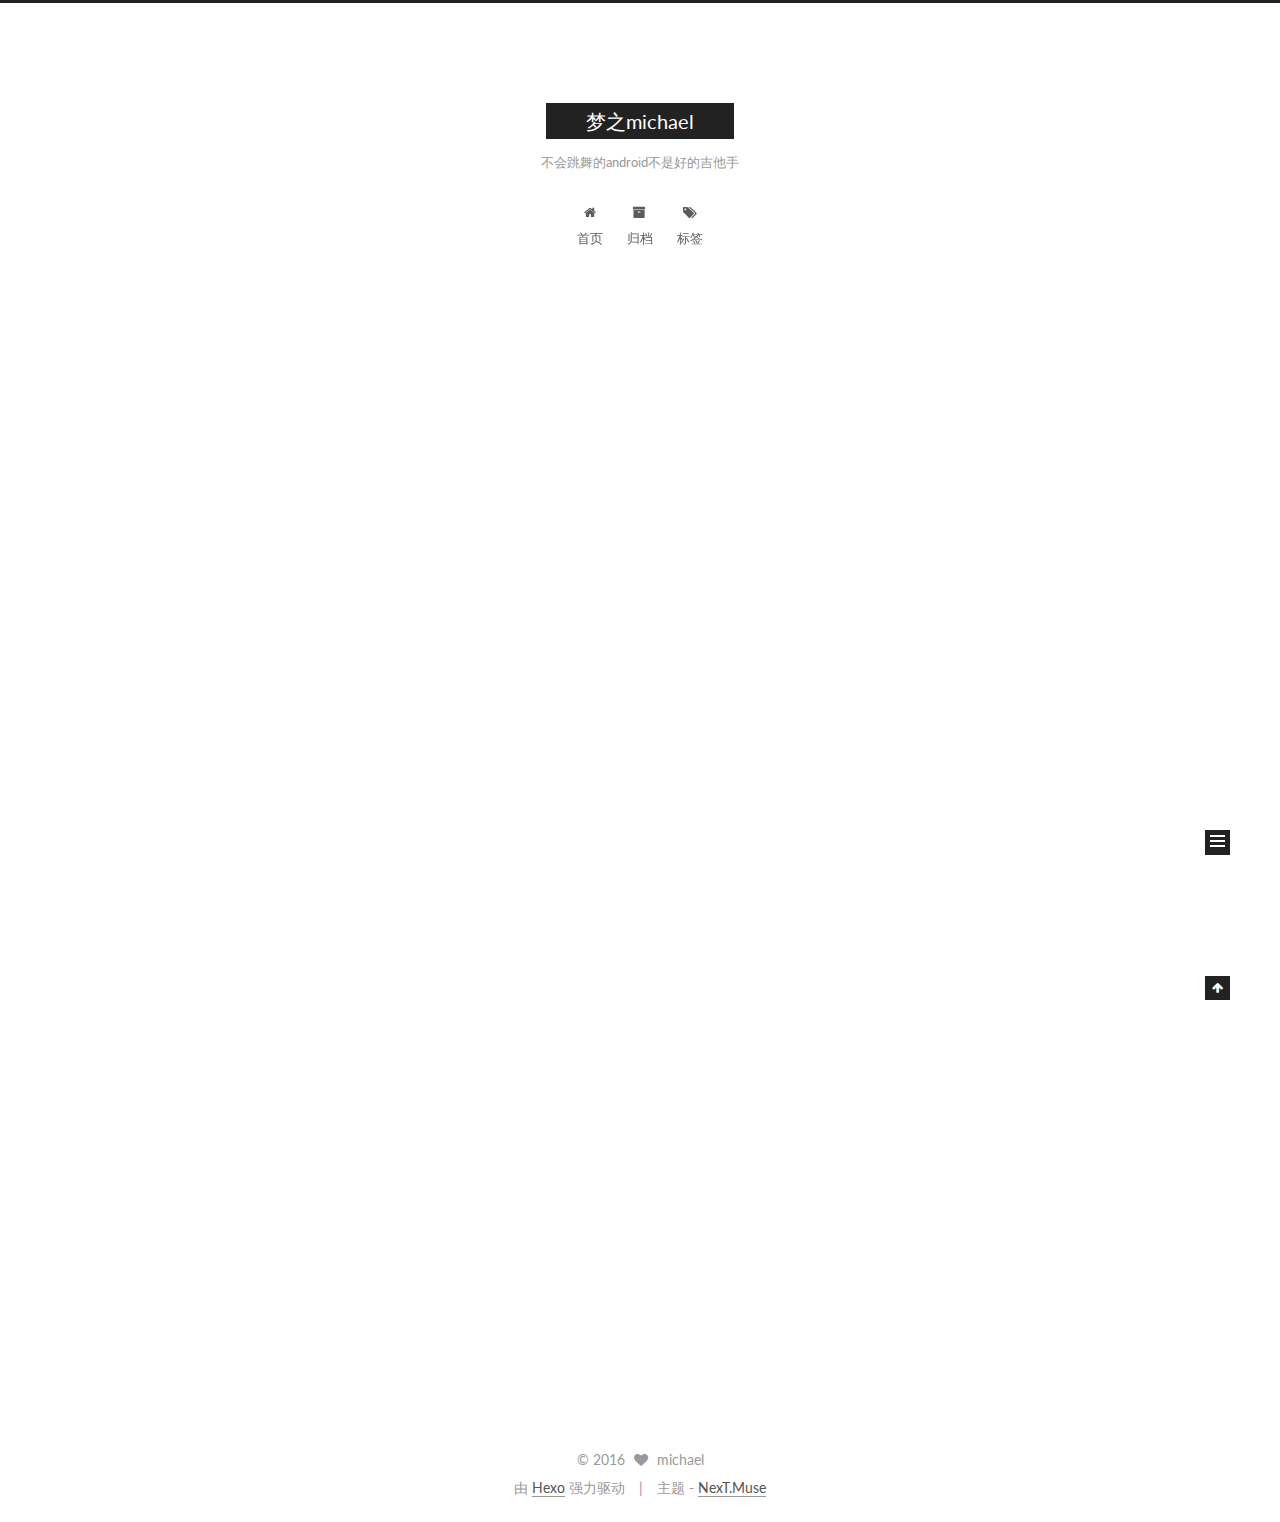
<file: index.html>
<!doctype html>



  


<html class="theme-next muse use-motion">
<head>
  <meta charset="UTF-8"/>
<meta http-equiv="X-UA-Compatible" content="IE=edge,chrome=1" />
<meta name="viewport" content="width=device-width, initial-scale=1, maximum-scale=1"/>



<meta http-equiv="Cache-Control" content="no-transform" />
<meta http-equiv="Cache-Control" content="no-siteapp" />












  
  
  <link href="/vendors/fancybox/source/jquery.fancybox.css?v=2.1.5" rel="stylesheet" type="text/css" />




  
  
  
  

  
    
    
  

  

  

  

  

  
    
    
    <link href="//fonts.googleapis.com/css?family=Lato:300,300italic,400,400italic,700,700italic&subset=latin,latin-ext" rel="stylesheet" type="text/css">
  






<link href="/vendors/font-awesome/css/font-awesome.min.css?v=4.4.0" rel="stylesheet" type="text/css" />

<link href="/css/main.css?v=5.0.1" rel="stylesheet" type="text/css" />


  <meta name="keywords" content="Hexo, NexT" />








  <link rel="shortcut icon" type="image/x-icon" href="/favicon.ico?v=5.0.1" />






<meta property="og:type" content="website">
<meta property="og:title" content="梦之michael">
<meta property="og:url" content="http://hanmichael.github.io/index.html">
<meta property="og:site_name" content="梦之michael">
<meta name="twitter:card" content="summary">
<meta name="twitter:title" content="梦之michael">



<script type="text/javascript" id="hexo.configuration">
  var NexT = window.NexT || {};
  var CONFIG = {
    scheme: 'Muse',
    sidebar: {"position":"left","display":"post"},
    fancybox: true,
    motion: true,
    duoshuo: {
      userId: 0,
      author: '博主'
    }
  };
</script>




  <link rel="canonical" href="http://hanmichael.github.io/"/>

  <title> 梦之michael </title>
</head>

<body itemscope itemtype="http://schema.org/WebPage" lang="zh-Hans">

  










  
  
    
  

  <div class="container one-collumn sidebar-position-left 
   page-home 
 ">
    <div class="headband"></div>

    <header id="header" class="header" itemscope itemtype="http://schema.org/WPHeader">
      <div class="header-inner"><div class="site-meta ">
  

  <div class="custom-logo-site-title">
    <a href="/"  class="brand" rel="start">
      <span class="logo-line-before"><i></i></span>
      <span class="site-title">梦之michael</span>
      <span class="logo-line-after"><i></i></span>
    </a>
  </div>
  <p class="site-subtitle">不会跳舞的android不是好的吉他手</p>
</div>

<div class="site-nav-toggle">
  <button>
    <span class="btn-bar"></span>
    <span class="btn-bar"></span>
    <span class="btn-bar"></span>
  </button>
</div>

<nav class="site-nav">
  

  
    <ul id="menu" class="menu">
      
        
        <li class="menu-item menu-item-home">
          <a href="/" rel="section">
            
              <i class="menu-item-icon fa fa-fw fa-home"></i> <br />
            
            首页
          </a>
        </li>
      
        
        <li class="menu-item menu-item-archives">
          <a href="/archives" rel="section">
            
              <i class="menu-item-icon fa fa-fw fa-archive"></i> <br />
            
            归档
          </a>
        </li>
      
        
        <li class="menu-item menu-item-tags">
          <a href="/tags" rel="section">
            
              <i class="menu-item-icon fa fa-fw fa-tags"></i> <br />
            
            标签
          </a>
        </li>
      

      
    </ul>
  

  
</nav>

 </div>
    </header>

    <main id="main" class="main">
      <div class="main-inner">
        <div class="content-wrap">
          <div id="content" class="content">
            
  <section id="posts" class="posts-expand">
    
      

  
  

  
  
  

  <article class="post post-type-normal " itemscope itemtype="http://schema.org/Article">

    
      <header class="post-header">

        
        
          <h1 class="post-title" itemprop="name headline">
            
            
              
                
                <a class="post-title-link" href="/2016/07/12/hello-world/" itemprop="url">
                  Hello World
                </a>
              
            
          </h1>
        

        <div class="post-meta">
          <span class="post-time">
            <span class="post-meta-item-icon">
              <i class="fa fa-calendar-o"></i>
            </span>
            <span class="post-meta-item-text">发表于</span>
            <time itemprop="dateCreated" datetime="2016-07-12T12:05:30+08:00" content="2016-07-12">
              2016-07-12
            </time>
          </span>

          

          
            
          

          

          
          

          
        </div>
      </header>
    


    <div class="post-body" itemprop="articleBody">

      
      

      
        
          
            <p>Welcome to <a href="https://hexo.io/" target="_blank" rel="external">Hexo</a>! This is your very first post. Check <a href="https://hexo.io/docs/" target="_blank" rel="external">documentation</a> for more info. If you get any problems when using Hexo, you can find the answer in <a href="https://hexo.io/docs/troubleshooting.html" target="_blank" rel="external">troubleshooting</a> or you can ask me on <a href="https://github.com/hexojs/hexo/issues" target="_blank" rel="external">GitHub</a>.</p>
<h2 id="Quick-Start"><a href="#Quick-Start" class="headerlink" title="Quick Start"></a>Quick Start</h2><h3 id="Create-a-new-post"><a href="#Create-a-new-post" class="headerlink" title="Create a new post"></a>Create a new post</h3><figure class="highlight bash"><table><tr><td class="gutter"><pre><div class="line">1</div></pre></td><td class="code"><pre><div class="line">$ hexo new <span class="string">"My New Post"</span></div></pre></td></tr></table></figure>
<p>More info: <a href="https://hexo.io/docs/writing.html" target="_blank" rel="external">Writing</a></p>
<h3 id="Run-server"><a href="#Run-server" class="headerlink" title="Run server"></a>Run server</h3><figure class="highlight bash"><table><tr><td class="gutter"><pre><div class="line">1</div></pre></td><td class="code"><pre><div class="line">$ hexo server</div></pre></td></tr></table></figure>
<p>More info: <a href="https://hexo.io/docs/server.html" target="_blank" rel="external">Server</a></p>
<h3 id="Generate-static-files"><a href="#Generate-static-files" class="headerlink" title="Generate static files"></a>Generate static files</h3><figure class="highlight bash"><table><tr><td class="gutter"><pre><div class="line">1</div></pre></td><td class="code"><pre><div class="line">$ hexo generate</div></pre></td></tr></table></figure>
<p>More info: <a href="https://hexo.io/docs/generating.html" target="_blank" rel="external">Generating</a></p>
<h3 id="Deploy-to-remote-sites"><a href="#Deploy-to-remote-sites" class="headerlink" title="Deploy to remote sites"></a>Deploy to remote sites</h3><figure class="highlight bash"><table><tr><td class="gutter"><pre><div class="line">1</div></pre></td><td class="code"><pre><div class="line">$ hexo deploy</div></pre></td></tr></table></figure>
<p>More info: <a href="https://hexo.io/docs/deployment.html" target="_blank" rel="external">Deployment</a></p>

          
        
      
    </div>

    <div>
      
    </div>

    <div>
      
    </div>

    <footer class="post-footer">
      

      

      
      
        <div class="post-eof"></div>
      
    </footer>
  </article>


    
  </section>

  


          </div>
          


          

        </div>
        
          
  
  <div class="sidebar-toggle">
    <div class="sidebar-toggle-line-wrap">
      <span class="sidebar-toggle-line sidebar-toggle-line-first"></span>
      <span class="sidebar-toggle-line sidebar-toggle-line-middle"></span>
      <span class="sidebar-toggle-line sidebar-toggle-line-last"></span>
    </div>
  </div>

  <aside id="sidebar" class="sidebar">
    <div class="sidebar-inner">

      

      

      <section class="site-overview sidebar-panel  sidebar-panel-active ">
        <div class="site-author motion-element" itemprop="author" itemscope itemtype="http://schema.org/Person">
          <img class="site-author-image" itemprop="image"
               src="/images/avatar.gif"
               alt="michael" />
          <p class="site-author-name" itemprop="name">michael</p>
          <p class="site-description motion-element" itemprop="description"></p>
        </div>
        <nav class="site-state motion-element">
          <div class="site-state-item site-state-posts">
            <a href="/archives">
              <span class="site-state-item-count">1</span>
              <span class="site-state-item-name">日志</span>
            </a>
          </div>

          

          

        </nav>

        

        <div class="links-of-author motion-element">
          
        </div>

        
        

        
        

      </section>

      

    </div>
  </aside>


        
      </div>
    </main>

    <footer id="footer" class="footer">
      <div class="footer-inner">
        <div class="copyright" >
  
  &copy; 
  <span itemprop="copyrightYear">2016</span>
  <span class="with-love">
    <i class="fa fa-heart"></i>
  </span>
  <span class="author" itemprop="copyrightHolder">michael</span>
</div>

<div class="powered-by">
  由 <a class="theme-link" href="http://hexo.io">Hexo</a> 强力驱动
</div>

<div class="theme-info">
  主题 -
  <a class="theme-link" href="https://github.com/iissnan/hexo-theme-next">
    NexT.Muse
  </a>
</div>

        

        
      </div>
    </footer>

    <div class="back-to-top">
      <i class="fa fa-arrow-up"></i>
    </div>
  </div>

  

<script type="text/javascript">
  if (Object.prototype.toString.call(window.Promise) !== '[object Function]') {
    window.Promise = null;
  }
</script>









  



  
  <script type="text/javascript" src="/vendors/jquery/index.js?v=2.1.3"></script>

  
  <script type="text/javascript" src="/vendors/fastclick/lib/fastclick.min.js?v=1.0.6"></script>

  
  <script type="text/javascript" src="/vendors/jquery_lazyload/jquery.lazyload.js?v=1.9.7"></script>

  
  <script type="text/javascript" src="/vendors/velocity/velocity.min.js?v=1.2.1"></script>

  
  <script type="text/javascript" src="/vendors/velocity/velocity.ui.min.js?v=1.2.1"></script>

  
  <script type="text/javascript" src="/vendors/fancybox/source/jquery.fancybox.pack.js?v=2.1.5"></script>


  


  <script type="text/javascript" src="/js/src/utils.js?v=5.0.1"></script>

  <script type="text/javascript" src="/js/src/motion.js?v=5.0.1"></script>



  
  

  

  


  <script type="text/javascript" src="/js/src/bootstrap.js?v=5.0.1"></script>



  



  




  
  

  

  

  

</body>
</html>
</file>
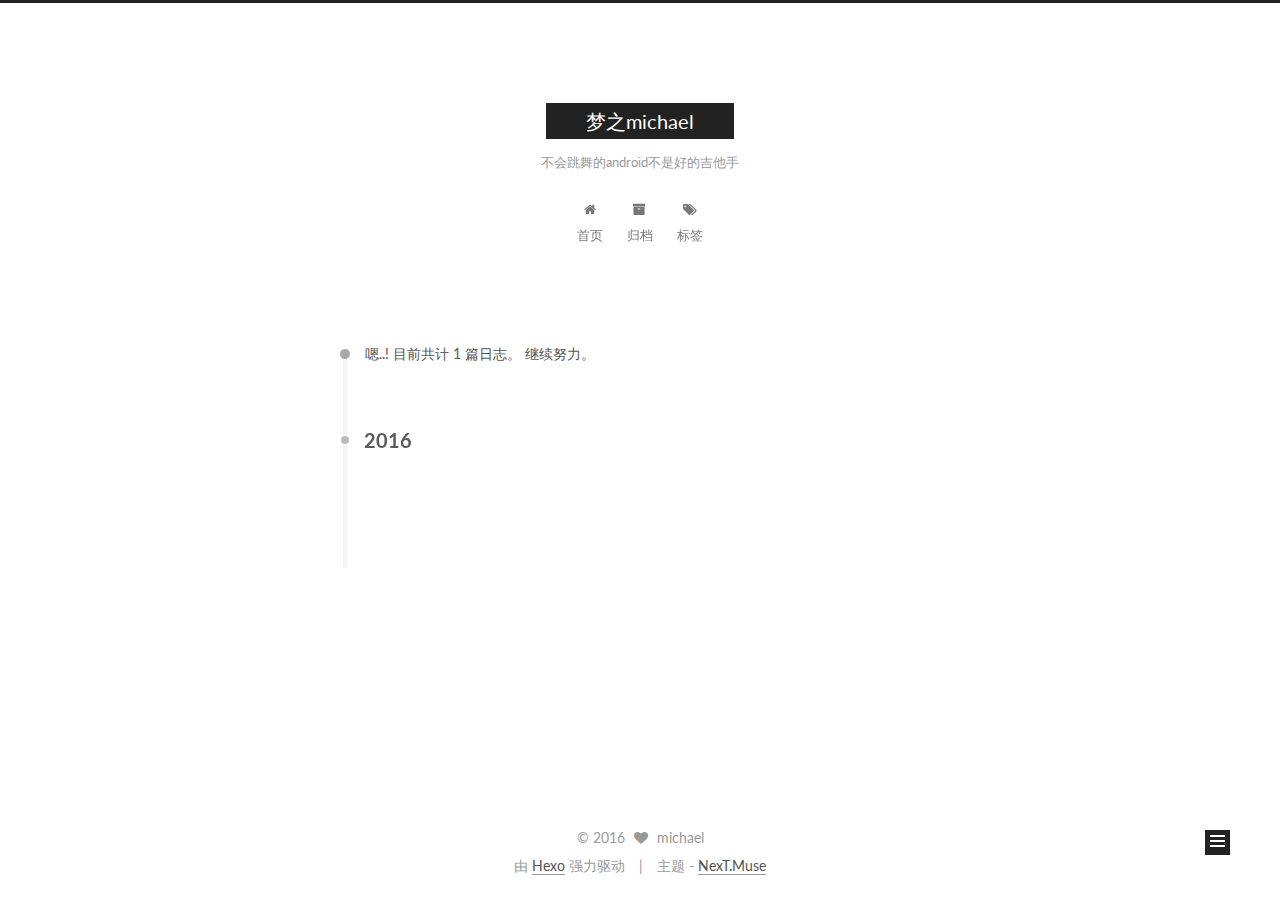
<file: archives/index.html>
<!doctype html>



  


<html class="theme-next muse use-motion">
<head>
  <meta charset="UTF-8"/>
<meta http-equiv="X-UA-Compatible" content="IE=edge,chrome=1" />
<meta name="viewport" content="width=device-width, initial-scale=1, maximum-scale=1"/>



<meta http-equiv="Cache-Control" content="no-transform" />
<meta http-equiv="Cache-Control" content="no-siteapp" />












  
  
  <link href="/vendors/fancybox/source/jquery.fancybox.css?v=2.1.5" rel="stylesheet" type="text/css" />




  
  
  
  

  
    
    
  

  

  

  

  

  
    
    
    <link href="//fonts.googleapis.com/css?family=Lato:300,300italic,400,400italic,700,700italic&subset=latin,latin-ext" rel="stylesheet" type="text/css">
  






<link href="/vendors/font-awesome/css/font-awesome.min.css?v=4.4.0" rel="stylesheet" type="text/css" />

<link href="/css/main.css?v=5.0.1" rel="stylesheet" type="text/css" />


  <meta name="keywords" content="Hexo, NexT" />








  <link rel="shortcut icon" type="image/x-icon" href="/favicon.ico?v=5.0.1" />






<meta property="og:type" content="website">
<meta property="og:title" content="梦之michael">
<meta property="og:url" content="http://hanmichael.github.io/archives/index.html">
<meta property="og:site_name" content="梦之michael">
<meta name="twitter:card" content="summary">
<meta name="twitter:title" content="梦之michael">



<script type="text/javascript" id="hexo.configuration">
  var NexT = window.NexT || {};
  var CONFIG = {
    scheme: 'Muse',
    sidebar: {"position":"left","display":"post"},
    fancybox: true,
    motion: true,
    duoshuo: {
      userId: 0,
      author: '博主'
    }
  };
</script>




  <link rel="canonical" href="http://hanmichael.github.io/archives/"/>

  <title> 归档 | 梦之michael </title>
</head>

<body itemscope itemtype="http://schema.org/WebPage" lang="zh-Hans">

  










  
  
    
  

  <div class="container one-collumn sidebar-position-left  page-archive  ">
    <div class="headband"></div>

    <header id="header" class="header" itemscope itemtype="http://schema.org/WPHeader">
      <div class="header-inner"><div class="site-meta ">
  

  <div class="custom-logo-site-title">
    <a href="/"  class="brand" rel="start">
      <span class="logo-line-before"><i></i></span>
      <span class="site-title">梦之michael</span>
      <span class="logo-line-after"><i></i></span>
    </a>
  </div>
  <p class="site-subtitle">不会跳舞的android不是好的吉他手</p>
</div>

<div class="site-nav-toggle">
  <button>
    <span class="btn-bar"></span>
    <span class="btn-bar"></span>
    <span class="btn-bar"></span>
  </button>
</div>

<nav class="site-nav">
  

  
    <ul id="menu" class="menu">
      
        
        <li class="menu-item menu-item-home">
          <a href="/" rel="section">
            
              <i class="menu-item-icon fa fa-fw fa-home"></i> <br />
            
            首页
          </a>
        </li>
      
        
        <li class="menu-item menu-item-archives">
          <a href="/archives" rel="section">
            
              <i class="menu-item-icon fa fa-fw fa-archive"></i> <br />
            
            归档
          </a>
        </li>
      
        
        <li class="menu-item menu-item-tags">
          <a href="/tags" rel="section">
            
              <i class="menu-item-icon fa fa-fw fa-tags"></i> <br />
            
            标签
          </a>
        </li>
      

      
    </ul>
  

  
</nav>

 </div>
    </header>

    <main id="main" class="main">
      <div class="main-inner">
        <div class="content-wrap">
          <div id="content" class="content">
            

  <section id="posts" class="posts-collapse">
    <span class="archive-move-on"></span>

    <span class="archive-page-counter">
      
      
      
        
      
      嗯..! 目前共计 1 篇日志。 继续努力。
    </span>

    

      
      
      

      
        
        <div class="collection-title">
          <h2 class="archive-year motion-element" id="archive-year-2016">2016</h2>
        </div>
      
      

      

  <article class="post post-type-normal" itemscope itemtype="http://schema.org/Article">
    <header class="post-header">

      <h1 class="post-title">
        
            <a class="post-title-link" href="/2016/07/12/hello-world/" itemprop="url">
              
                <span itemprop="name">Hello World</span>
              
            </a>
        
      </h1>

      <div class="post-meta">
        <time class="post-time" itemprop="dateCreated"
              datetime="2016-07-12T12:05:30+08:00"
              content="2016-07-12" >
          07-12
        </time>
      </div>

    </header>
  </article>



    

  </section>

  



          </div>
          


          

        </div>
        
          
  
  <div class="sidebar-toggle">
    <div class="sidebar-toggle-line-wrap">
      <span class="sidebar-toggle-line sidebar-toggle-line-first"></span>
      <span class="sidebar-toggle-line sidebar-toggle-line-middle"></span>
      <span class="sidebar-toggle-line sidebar-toggle-line-last"></span>
    </div>
  </div>

  <aside id="sidebar" class="sidebar">
    <div class="sidebar-inner">

      

      

      <section class="site-overview sidebar-panel  sidebar-panel-active ">
        <div class="site-author motion-element" itemprop="author" itemscope itemtype="http://schema.org/Person">
          <img class="site-author-image" itemprop="image"
               src="/images/avatar.gif"
               alt="michael" />
          <p class="site-author-name" itemprop="name">michael</p>
          <p class="site-description motion-element" itemprop="description"></p>
        </div>
        <nav class="site-state motion-element">
          <div class="site-state-item site-state-posts">
            <a href="/archives">
              <span class="site-state-item-count">1</span>
              <span class="site-state-item-name">日志</span>
            </a>
          </div>

          

          

        </nav>

        

        <div class="links-of-author motion-element">
          
        </div>

        
        

        
        

      </section>

      

    </div>
  </aside>


        
      </div>
    </main>

    <footer id="footer" class="footer">
      <div class="footer-inner">
        <div class="copyright" >
  
  &copy; 
  <span itemprop="copyrightYear">2016</span>
  <span class="with-love">
    <i class="fa fa-heart"></i>
  </span>
  <span class="author" itemprop="copyrightHolder">michael</span>
</div>

<div class="powered-by">
  由 <a class="theme-link" href="http://hexo.io">Hexo</a> 强力驱动
</div>

<div class="theme-info">
  主题 -
  <a class="theme-link" href="https://github.com/iissnan/hexo-theme-next">
    NexT.Muse
  </a>
</div>

        

        
      </div>
    </footer>

    <div class="back-to-top">
      <i class="fa fa-arrow-up"></i>
    </div>
  </div>

  

<script type="text/javascript">
  if (Object.prototype.toString.call(window.Promise) !== '[object Function]') {
    window.Promise = null;
  }
</script>









  



  
  <script type="text/javascript" src="/vendors/jquery/index.js?v=2.1.3"></script>

  
  <script type="text/javascript" src="/vendors/fastclick/lib/fastclick.min.js?v=1.0.6"></script>

  
  <script type="text/javascript" src="/vendors/jquery_lazyload/jquery.lazyload.js?v=1.9.7"></script>

  
  <script type="text/javascript" src="/vendors/velocity/velocity.min.js?v=1.2.1"></script>

  
  <script type="text/javascript" src="/vendors/velocity/velocity.ui.min.js?v=1.2.1"></script>

  
  <script type="text/javascript" src="/vendors/fancybox/source/jquery.fancybox.pack.js?v=2.1.5"></script>


  


  <script type="text/javascript" src="/js/src/utils.js?v=5.0.1"></script>

  <script type="text/javascript" src="/js/src/motion.js?v=5.0.1"></script>



  
  

  
  
    <script type="text/javascript" id="motion.page.archive">
      $('.archive-year').velocity('transition.slideLeftIn');
    </script>
  


  


  <script type="text/javascript" src="/js/src/bootstrap.js?v=5.0.1"></script>



  



  




  
  

  

  

  

</body>
</html>
</file>
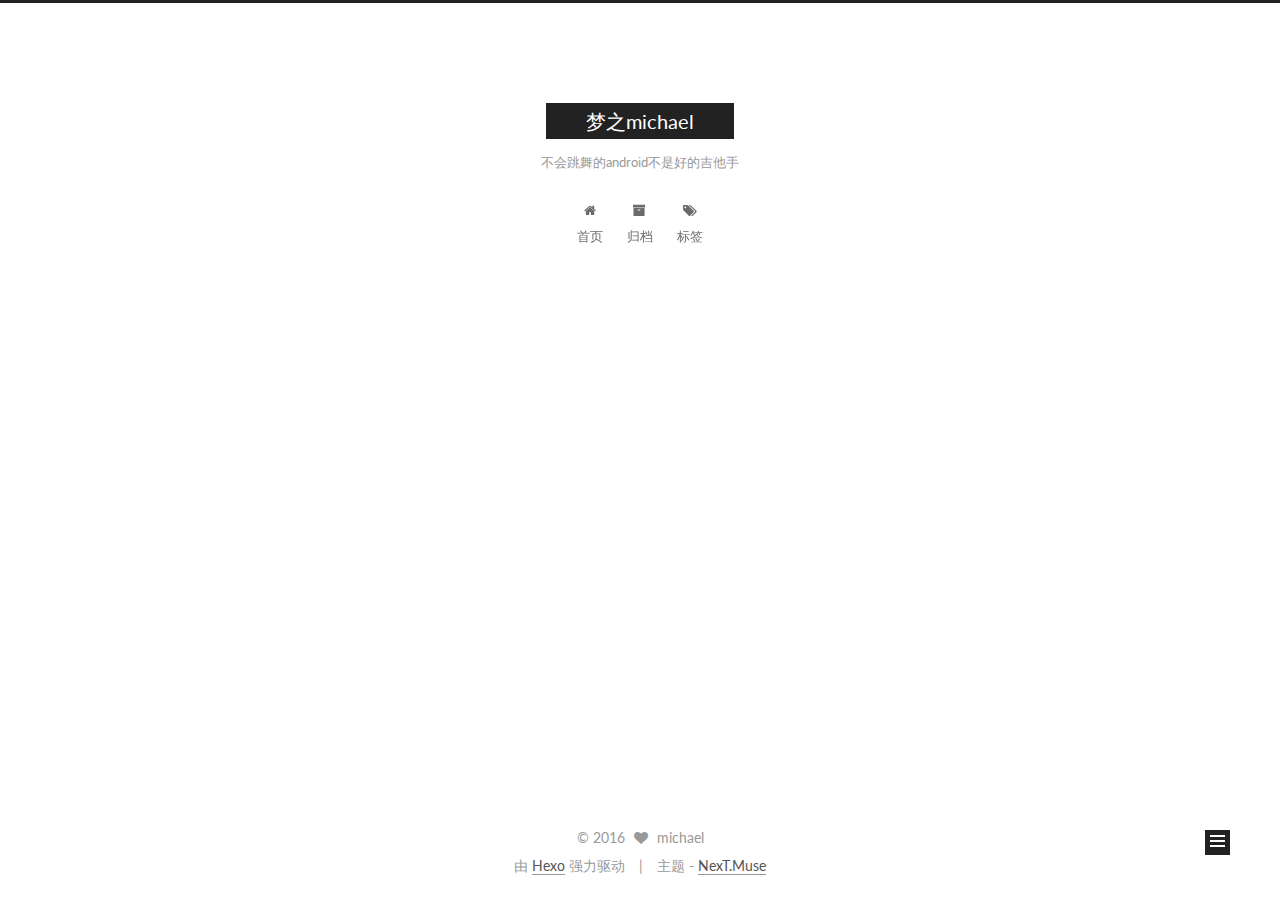
<file: guestbook/index.html>
<!doctype html>



  


<html class="theme-next muse use-motion">
<head>
  <meta charset="UTF-8"/>
<meta http-equiv="X-UA-Compatible" content="IE=edge,chrome=1" />
<meta name="viewport" content="width=device-width, initial-scale=1, maximum-scale=1"/>



<meta http-equiv="Cache-Control" content="no-transform" />
<meta http-equiv="Cache-Control" content="no-siteapp" />












  
  
  <link href="/vendors/fancybox/source/jquery.fancybox.css?v=2.1.5" rel="stylesheet" type="text/css" />




  
  
  
  

  
    
    
  

  

  

  

  

  
    
    
    <link href="//fonts.googleapis.com/css?family=Lato:300,300italic,400,400italic,700,700italic&subset=latin,latin-ext" rel="stylesheet" type="text/css">
  






<link href="/vendors/font-awesome/css/font-awesome.min.css?v=4.4.0" rel="stylesheet" type="text/css" />

<link href="/css/main.css?v=5.0.1" rel="stylesheet" type="text/css" />


  <meta name="keywords" content="Hexo, NexT" />








  <link rel="shortcut icon" type="image/x-icon" href="/favicon.ico?v=5.0.1" />






<meta property="og:type" content="website">
<meta property="og:title" content="guestbook">
<meta property="og:url" content="http://hanmichael.github.io/guestbook/index.html">
<meta property="og:site_name" content="梦之michael">
<meta property="og:updated_time" content="2016-07-12T07:27:39.199Z">
<meta name="twitter:card" content="summary">
<meta name="twitter:title" content="guestbook">



<script type="text/javascript" id="hexo.configuration">
  var NexT = window.NexT || {};
  var CONFIG = {
    scheme: 'Muse',
    sidebar: {"position":"left","display":"post"},
    fancybox: true,
    motion: true,
    duoshuo: {
      userId: 0,
      author: '博主'
    }
  };
</script>




  <link rel="canonical" href="http://hanmichael.github.io/guestbook/"/>

  <title>
  

  
    guestbook | 梦之michael
  
</title>
</head>

<body itemscope itemtype="http://schema.org/WebPage" lang="zh-Hans">

  










  
  
    
  

  <div class="container one-collumn sidebar-position-left  ">
    <div class="headband"></div>

    <header id="header" class="header" itemscope itemtype="http://schema.org/WPHeader">
      <div class="header-inner"><div class="site-meta ">
  

  <div class="custom-logo-site-title">
    <a href="/"  class="brand" rel="start">
      <span class="logo-line-before"><i></i></span>
      <span class="site-title">梦之michael</span>
      <span class="logo-line-after"><i></i></span>
    </a>
  </div>
  <p class="site-subtitle">不会跳舞的android不是好的吉他手</p>
</div>

<div class="site-nav-toggle">
  <button>
    <span class="btn-bar"></span>
    <span class="btn-bar"></span>
    <span class="btn-bar"></span>
  </button>
</div>

<nav class="site-nav">
  

  
    <ul id="menu" class="menu">
      
        
        <li class="menu-item menu-item-home">
          <a href="/" rel="section">
            
              <i class="menu-item-icon fa fa-fw fa-home"></i> <br />
            
            首页
          </a>
        </li>
      
        
        <li class="menu-item menu-item-archives">
          <a href="/archives" rel="section">
            
              <i class="menu-item-icon fa fa-fw fa-archive"></i> <br />
            
            归档
          </a>
        </li>
      
        
        <li class="menu-item menu-item-tags">
          <a href="/tags" rel="section">
            
              <i class="menu-item-icon fa fa-fw fa-tags"></i> <br />
            
            标签
          </a>
        </li>
      

      
    </ul>
  

  
</nav>

 </div>
    </header>

    <main id="main" class="main">
      <div class="main-inner">
        <div class="content-wrap">
          <div id="content" class="content">
            

  <div id="posts" class="posts-expand">
    
    
      
    
	
  <div class="comments" id="comments">
    
  </div>

  </div>


          </div>
          


          
  <div class="comments" id="comments">
    
  </div>


        </div>
        
          
  
  <div class="sidebar-toggle">
    <div class="sidebar-toggle-line-wrap">
      <span class="sidebar-toggle-line sidebar-toggle-line-first"></span>
      <span class="sidebar-toggle-line sidebar-toggle-line-middle"></span>
      <span class="sidebar-toggle-line sidebar-toggle-line-last"></span>
    </div>
  </div>

  <aside id="sidebar" class="sidebar">
    <div class="sidebar-inner">

      

      

      <section class="site-overview sidebar-panel  sidebar-panel-active ">
        <div class="site-author motion-element" itemprop="author" itemscope itemtype="http://schema.org/Person">
          <img class="site-author-image" itemprop="image"
               src="/images/avatar.gif"
               alt="michael" />
          <p class="site-author-name" itemprop="name">michael</p>
          <p class="site-description motion-element" itemprop="description"></p>
        </div>
        <nav class="site-state motion-element">
          <div class="site-state-item site-state-posts">
            <a href="/archives">
              <span class="site-state-item-count">1</span>
              <span class="site-state-item-name">日志</span>
            </a>
          </div>

          

          

        </nav>

        

        <div class="links-of-author motion-element">
          
        </div>

        
        

        
        

      </section>

      

    </div>
  </aside>


        
      </div>
    </main>

    <footer id="footer" class="footer">
      <div class="footer-inner">
        <div class="copyright" >
  
  &copy; 
  <span itemprop="copyrightYear">2016</span>
  <span class="with-love">
    <i class="fa fa-heart"></i>
  </span>
  <span class="author" itemprop="copyrightHolder">michael</span>
</div>

<div class="powered-by">
  由 <a class="theme-link" href="http://hexo.io">Hexo</a> 强力驱动
</div>

<div class="theme-info">
  主题 -
  <a class="theme-link" href="https://github.com/iissnan/hexo-theme-next">
    NexT.Muse
  </a>
</div>

        

        
      </div>
    </footer>

    <div class="back-to-top">
      <i class="fa fa-arrow-up"></i>
    </div>
  </div>

  

<script type="text/javascript">
  if (Object.prototype.toString.call(window.Promise) !== '[object Function]') {
    window.Promise = null;
  }
</script>









  



  
  <script type="text/javascript" src="/vendors/jquery/index.js?v=2.1.3"></script>

  
  <script type="text/javascript" src="/vendors/fastclick/lib/fastclick.min.js?v=1.0.6"></script>

  
  <script type="text/javascript" src="/vendors/jquery_lazyload/jquery.lazyload.js?v=1.9.7"></script>

  
  <script type="text/javascript" src="/vendors/velocity/velocity.min.js?v=1.2.1"></script>

  
  <script type="text/javascript" src="/vendors/velocity/velocity.ui.min.js?v=1.2.1"></script>

  
  <script type="text/javascript" src="/vendors/fancybox/source/jquery.fancybox.pack.js?v=2.1.5"></script>


  


  <script type="text/javascript" src="/js/src/utils.js?v=5.0.1"></script>

  <script type="text/javascript" src="/js/src/motion.js?v=5.0.1"></script>



  
  

  

  


  <script type="text/javascript" src="/js/src/bootstrap.js?v=5.0.1"></script>



  



  




  
  

  

  

  

</body>
</html>
</file>
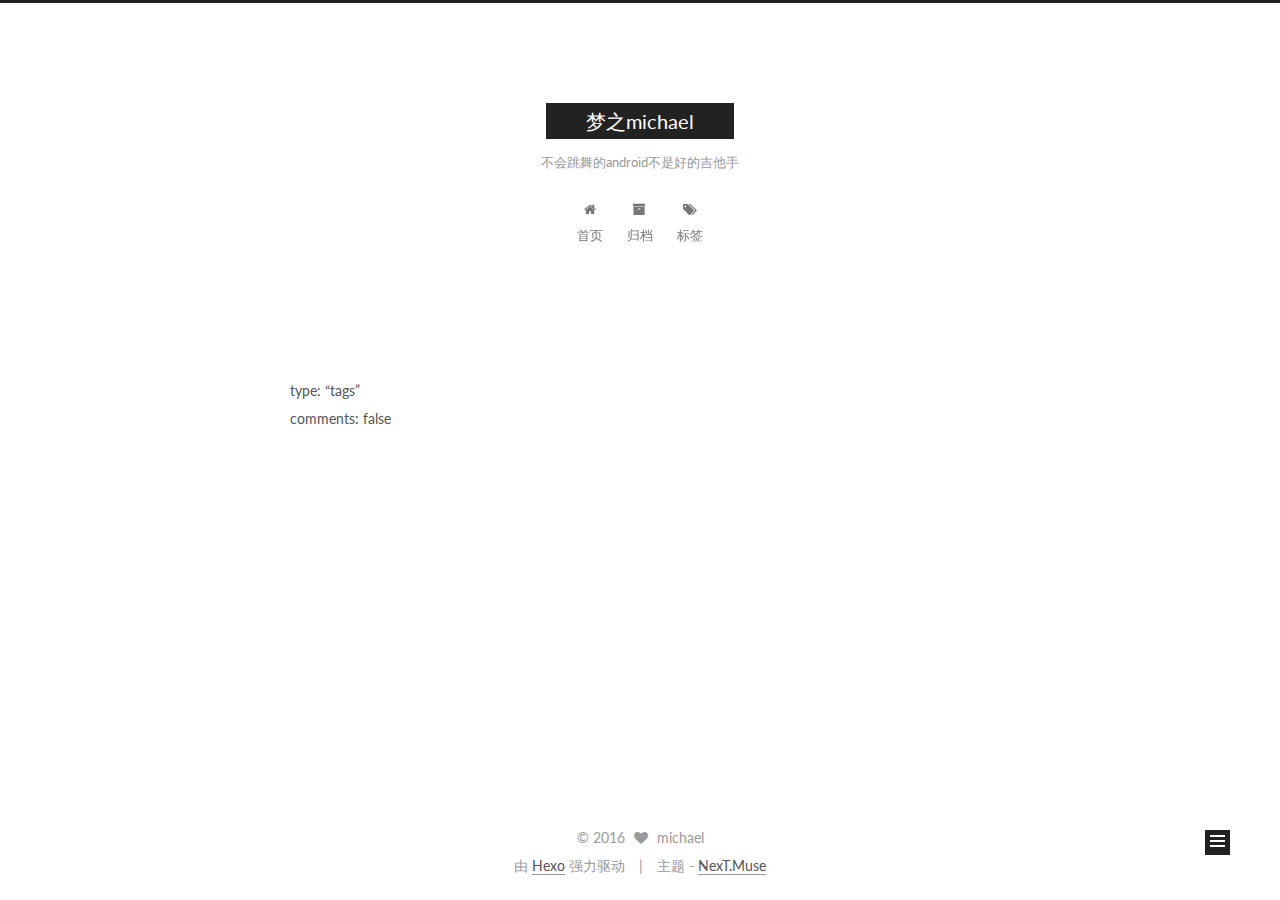
<file: tags/index.html>
<!doctype html>



  


<html class="theme-next muse use-motion">
<head>
  <meta charset="UTF-8"/>
<meta http-equiv="X-UA-Compatible" content="IE=edge,chrome=1" />
<meta name="viewport" content="width=device-width, initial-scale=1, maximum-scale=1"/>



<meta http-equiv="Cache-Control" content="no-transform" />
<meta http-equiv="Cache-Control" content="no-siteapp" />












  
  
  <link href="/vendors/fancybox/source/jquery.fancybox.css?v=2.1.5" rel="stylesheet" type="text/css" />




  
  
  
  

  
    
    
  

  

  

  

  

  
    
    
    <link href="//fonts.googleapis.com/css?family=Lato:300,300italic,400,400italic,700,700italic&subset=latin,latin-ext" rel="stylesheet" type="text/css">
  






<link href="/vendors/font-awesome/css/font-awesome.min.css?v=4.4.0" rel="stylesheet" type="text/css" />

<link href="/css/main.css?v=5.0.1" rel="stylesheet" type="text/css" />


  <meta name="keywords" content="Hexo, NexT" />








  <link rel="shortcut icon" type="image/x-icon" href="/favicon.ico?v=5.0.1" />






<meta name="description" content="type: “tags”comments: false">
<meta property="og:type" content="website">
<meta property="og:title" content="tags">
<meta property="og:url" content="http://hanmichael.github.io/tags/index.html">
<meta property="og:site_name" content="梦之michael">
<meta property="og:description" content="type: “tags”comments: false">
<meta property="og:updated_time" content="2016-07-12T07:20:55.758Z">
<meta name="twitter:card" content="summary">
<meta name="twitter:title" content="tags">
<meta name="twitter:description" content="type: “tags”comments: false">



<script type="text/javascript" id="hexo.configuration">
  var NexT = window.NexT || {};
  var CONFIG = {
    scheme: 'Muse',
    sidebar: {"position":"left","display":"post"},
    fancybox: true,
    motion: true,
    duoshuo: {
      userId: 0,
      author: '博主'
    }
  };
</script>




  <link rel="canonical" href="http://hanmichael.github.io/tags/"/>

  <title>
  

  
    tags | 梦之michael
  
</title>
</head>

<body itemscope itemtype="http://schema.org/WebPage" lang="zh-Hans">

  










  
  
    
  

  <div class="container one-collumn sidebar-position-left  ">
    <div class="headband"></div>

    <header id="header" class="header" itemscope itemtype="http://schema.org/WPHeader">
      <div class="header-inner"><div class="site-meta ">
  

  <div class="custom-logo-site-title">
    <a href="/"  class="brand" rel="start">
      <span class="logo-line-before"><i></i></span>
      <span class="site-title">梦之michael</span>
      <span class="logo-line-after"><i></i></span>
    </a>
  </div>
  <p class="site-subtitle">不会跳舞的android不是好的吉他手</p>
</div>

<div class="site-nav-toggle">
  <button>
    <span class="btn-bar"></span>
    <span class="btn-bar"></span>
    <span class="btn-bar"></span>
  </button>
</div>

<nav class="site-nav">
  

  
    <ul id="menu" class="menu">
      
        
        <li class="menu-item menu-item-home">
          <a href="/" rel="section">
            
              <i class="menu-item-icon fa fa-fw fa-home"></i> <br />
            
            首页
          </a>
        </li>
      
        
        <li class="menu-item menu-item-archives">
          <a href="/archives" rel="section">
            
              <i class="menu-item-icon fa fa-fw fa-archive"></i> <br />
            
            归档
          </a>
        </li>
      
        
        <li class="menu-item menu-item-tags">
          <a href="/tags" rel="section">
            
              <i class="menu-item-icon fa fa-fw fa-tags"></i> <br />
            
            标签
          </a>
        </li>
      

      
    </ul>
  

  
</nav>

 </div>
    </header>

    <main id="main" class="main">
      <div class="main-inner">
        <div class="content-wrap">
          <div id="content" class="content">
            

  <div id="posts" class="posts-expand">
    
    
      <p>type: “tags”<br>comments: false</p>

    
	
  <div class="comments" id="comments">
    
  </div>

  </div>


          </div>
          


          
  <div class="comments" id="comments">
    
  </div>


        </div>
        
          
  
  <div class="sidebar-toggle">
    <div class="sidebar-toggle-line-wrap">
      <span class="sidebar-toggle-line sidebar-toggle-line-first"></span>
      <span class="sidebar-toggle-line sidebar-toggle-line-middle"></span>
      <span class="sidebar-toggle-line sidebar-toggle-line-last"></span>
    </div>
  </div>

  <aside id="sidebar" class="sidebar">
    <div class="sidebar-inner">

      

      

      <section class="site-overview sidebar-panel  sidebar-panel-active ">
        <div class="site-author motion-element" itemprop="author" itemscope itemtype="http://schema.org/Person">
          <img class="site-author-image" itemprop="image"
               src="/images/avatar.gif"
               alt="michael" />
          <p class="site-author-name" itemprop="name">michael</p>
          <p class="site-description motion-element" itemprop="description"></p>
        </div>
        <nav class="site-state motion-element">
          <div class="site-state-item site-state-posts">
            <a href="/archives">
              <span class="site-state-item-count">1</span>
              <span class="site-state-item-name">日志</span>
            </a>
          </div>

          

          

        </nav>

        

        <div class="links-of-author motion-element">
          
        </div>

        
        

        
        

      </section>

      

    </div>
  </aside>


        
      </div>
    </main>

    <footer id="footer" class="footer">
      <div class="footer-inner">
        <div class="copyright" >
  
  &copy; 
  <span itemprop="copyrightYear">2016</span>
  <span class="with-love">
    <i class="fa fa-heart"></i>
  </span>
  <span class="author" itemprop="copyrightHolder">michael</span>
</div>

<div class="powered-by">
  由 <a class="theme-link" href="http://hexo.io">Hexo</a> 强力驱动
</div>

<div class="theme-info">
  主题 -
  <a class="theme-link" href="https://github.com/iissnan/hexo-theme-next">
    NexT.Muse
  </a>
</div>

        

        
      </div>
    </footer>

    <div class="back-to-top">
      <i class="fa fa-arrow-up"></i>
    </div>
  </div>

  

<script type="text/javascript">
  if (Object.prototype.toString.call(window.Promise) !== '[object Function]') {
    window.Promise = null;
  }
</script>









  



  
  <script type="text/javascript" src="/vendors/jquery/index.js?v=2.1.3"></script>

  
  <script type="text/javascript" src="/vendors/fastclick/lib/fastclick.min.js?v=1.0.6"></script>

  
  <script type="text/javascript" src="/vendors/jquery_lazyload/jquery.lazyload.js?v=1.9.7"></script>

  
  <script type="text/javascript" src="/vendors/velocity/velocity.min.js?v=1.2.1"></script>

  
  <script type="text/javascript" src="/vendors/velocity/velocity.ui.min.js?v=1.2.1"></script>

  
  <script type="text/javascript" src="/vendors/fancybox/source/jquery.fancybox.pack.js?v=2.1.5"></script>


  


  <script type="text/javascript" src="/js/src/utils.js?v=5.0.1"></script>

  <script type="text/javascript" src="/js/src/motion.js?v=5.0.1"></script>



  
  

  

  


  <script type="text/javascript" src="/js/src/bootstrap.js?v=5.0.1"></script>



  



  




  
  

  

  

  

</body>
</html>
</file>
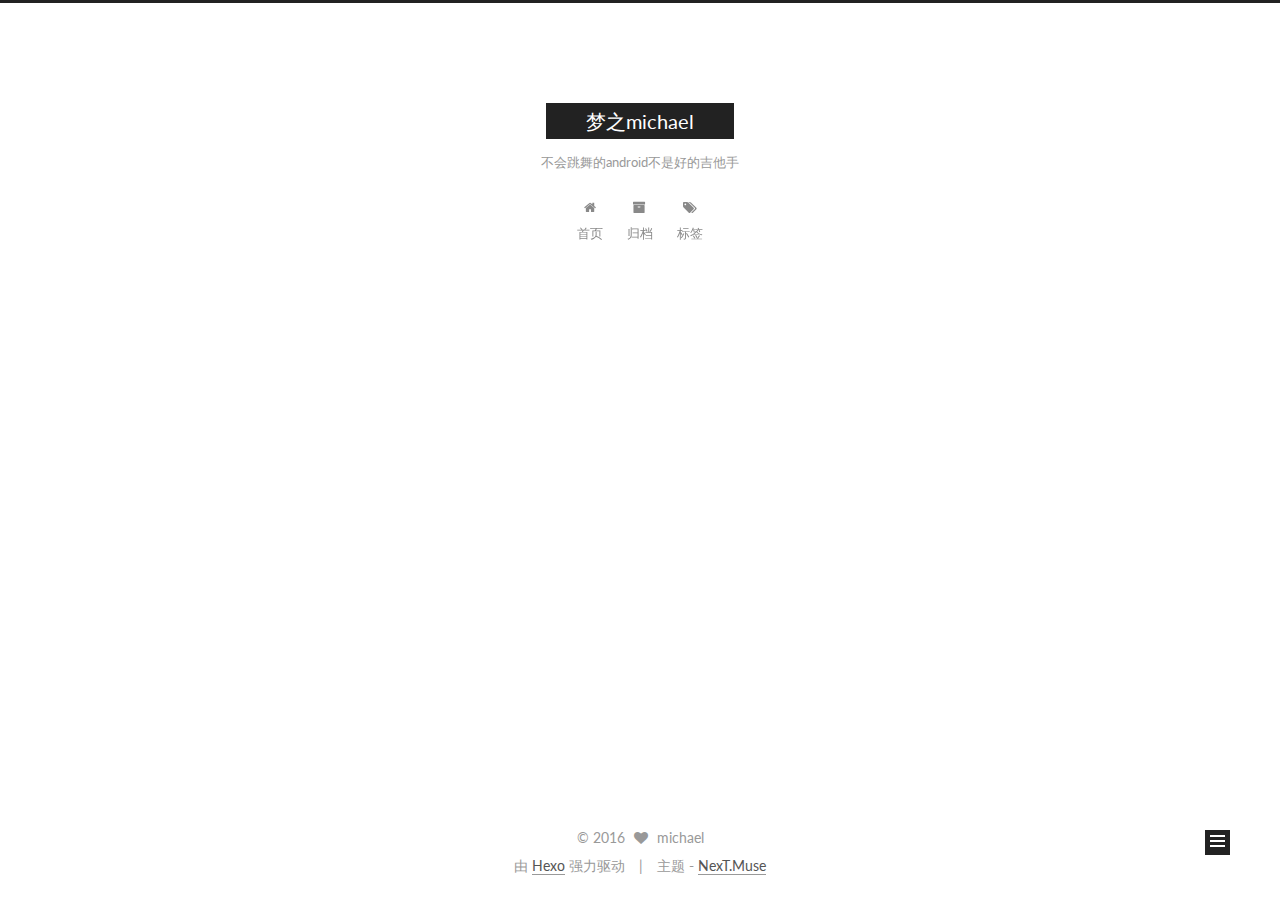
<file: 活动/index.html>
<!doctype html>



  


<html class="theme-next muse use-motion">
<head>
  <meta charset="UTF-8"/>
<meta http-equiv="X-UA-Compatible" content="IE=edge,chrome=1" />
<meta name="viewport" content="width=device-width, initial-scale=1, maximum-scale=1"/>



<meta http-equiv="Cache-Control" content="no-transform" />
<meta http-equiv="Cache-Control" content="no-siteapp" />












  
  
  <link href="/vendors/fancybox/source/jquery.fancybox.css?v=2.1.5" rel="stylesheet" type="text/css" />




  
  
  
  

  
    
    
  

  

  

  

  

  
    
    
    <link href="//fonts.googleapis.com/css?family=Lato:300,300italic,400,400italic,700,700italic&subset=latin,latin-ext" rel="stylesheet" type="text/css">
  






<link href="/vendors/font-awesome/css/font-awesome.min.css?v=4.4.0" rel="stylesheet" type="text/css" />

<link href="/css/main.css?v=5.0.1" rel="stylesheet" type="text/css" />


  <meta name="keywords" content="Hexo, NexT" />








  <link rel="shortcut icon" type="image/x-icon" href="/favicon.ico?v=5.0.1" />






<meta property="og:type" content="website">
<meta property="og:title" content="活动">
<meta property="og:url" content="http://hanmichael.github.io/活动/index.html">
<meta property="og:site_name" content="梦之michael">
<meta property="og:updated_time" content="2016-07-12T07:17:42.349Z">
<meta name="twitter:card" content="summary">
<meta name="twitter:title" content="活动">



<script type="text/javascript" id="hexo.configuration">
  var NexT = window.NexT || {};
  var CONFIG = {
    scheme: 'Muse',
    sidebar: {"position":"left","display":"post"},
    fancybox: true,
    motion: true,
    duoshuo: {
      userId: 0,
      author: '博主'
    }
  };
</script>




  <link rel="canonical" href="http://hanmichael.github.io/活动/"/>

  <title>
  

  
    活动 | 梦之michael
  
</title>
</head>

<body itemscope itemtype="http://schema.org/WebPage" lang="zh-Hans">

  










  
  
    
  

  <div class="container one-collumn sidebar-position-left  ">
    <div class="headband"></div>

    <header id="header" class="header" itemscope itemtype="http://schema.org/WPHeader">
      <div class="header-inner"><div class="site-meta ">
  

  <div class="custom-logo-site-title">
    <a href="/"  class="brand" rel="start">
      <span class="logo-line-before"><i></i></span>
      <span class="site-title">梦之michael</span>
      <span class="logo-line-after"><i></i></span>
    </a>
  </div>
  <p class="site-subtitle">不会跳舞的android不是好的吉他手</p>
</div>

<div class="site-nav-toggle">
  <button>
    <span class="btn-bar"></span>
    <span class="btn-bar"></span>
    <span class="btn-bar"></span>
  </button>
</div>

<nav class="site-nav">
  

  
    <ul id="menu" class="menu">
      
        
        <li class="menu-item menu-item-home">
          <a href="/" rel="section">
            
              <i class="menu-item-icon fa fa-fw fa-home"></i> <br />
            
            首页
          </a>
        </li>
      
        
        <li class="menu-item menu-item-archives">
          <a href="/archives" rel="section">
            
              <i class="menu-item-icon fa fa-fw fa-archive"></i> <br />
            
            归档
          </a>
        </li>
      
        
        <li class="menu-item menu-item-tags">
          <a href="/tags" rel="section">
            
              <i class="menu-item-icon fa fa-fw fa-tags"></i> <br />
            
            标签
          </a>
        </li>
      

      
    </ul>
  

  
</nav>

 </div>
    </header>

    <main id="main" class="main">
      <div class="main-inner">
        <div class="content-wrap">
          <div id="content" class="content">
            

  <div id="posts" class="posts-expand">
    
    
      
    
	
  <div class="comments" id="comments">
    
  </div>

  </div>


          </div>
          


          
  <div class="comments" id="comments">
    
  </div>


        </div>
        
          
  
  <div class="sidebar-toggle">
    <div class="sidebar-toggle-line-wrap">
      <span class="sidebar-toggle-line sidebar-toggle-line-first"></span>
      <span class="sidebar-toggle-line sidebar-toggle-line-middle"></span>
      <span class="sidebar-toggle-line sidebar-toggle-line-last"></span>
    </div>
  </div>

  <aside id="sidebar" class="sidebar">
    <div class="sidebar-inner">

      

      

      <section class="site-overview sidebar-panel  sidebar-panel-active ">
        <div class="site-author motion-element" itemprop="author" itemscope itemtype="http://schema.org/Person">
          <img class="site-author-image" itemprop="image"
               src="/images/avatar.gif"
               alt="michael" />
          <p class="site-author-name" itemprop="name">michael</p>
          <p class="site-description motion-element" itemprop="description"></p>
        </div>
        <nav class="site-state motion-element">
          <div class="site-state-item site-state-posts">
            <a href="/archives">
              <span class="site-state-item-count">1</span>
              <span class="site-state-item-name">日志</span>
            </a>
          </div>

          

          

        </nav>

        

        <div class="links-of-author motion-element">
          
        </div>

        
        

        
        

      </section>

      

    </div>
  </aside>


        
      </div>
    </main>

    <footer id="footer" class="footer">
      <div class="footer-inner">
        <div class="copyright" >
  
  &copy; 
  <span itemprop="copyrightYear">2016</span>
  <span class="with-love">
    <i class="fa fa-heart"></i>
  </span>
  <span class="author" itemprop="copyrightHolder">michael</span>
</div>

<div class="powered-by">
  由 <a class="theme-link" href="http://hexo.io">Hexo</a> 强力驱动
</div>

<div class="theme-info">
  主题 -
  <a class="theme-link" href="https://github.com/iissnan/hexo-theme-next">
    NexT.Muse
  </a>
</div>

        

        
      </div>
    </footer>

    <div class="back-to-top">
      <i class="fa fa-arrow-up"></i>
    </div>
  </div>

  

<script type="text/javascript">
  if (Object.prototype.toString.call(window.Promise) !== '[object Function]') {
    window.Promise = null;
  }
</script>









  



  
  <script type="text/javascript" src="/vendors/jquery/index.js?v=2.1.3"></script>

  
  <script type="text/javascript" src="/vendors/fastclick/lib/fastclick.min.js?v=1.0.6"></script>

  
  <script type="text/javascript" src="/vendors/jquery_lazyload/jquery.lazyload.js?v=1.9.7"></script>

  
  <script type="text/javascript" src="/vendors/velocity/velocity.min.js?v=1.2.1"></script>

  
  <script type="text/javascript" src="/vendors/velocity/velocity.ui.min.js?v=1.2.1"></script>

  
  <script type="text/javascript" src="/vendors/fancybox/source/jquery.fancybox.pack.js?v=2.1.5"></script>


  


  <script type="text/javascript" src="/js/src/utils.js?v=5.0.1"></script>

  <script type="text/javascript" src="/js/src/motion.js?v=5.0.1"></script>



  
  

  

  


  <script type="text/javascript" src="/js/src/bootstrap.js?v=5.0.1"></script>



  



  




  
  

  

  

  

</body>
</html>
</file>
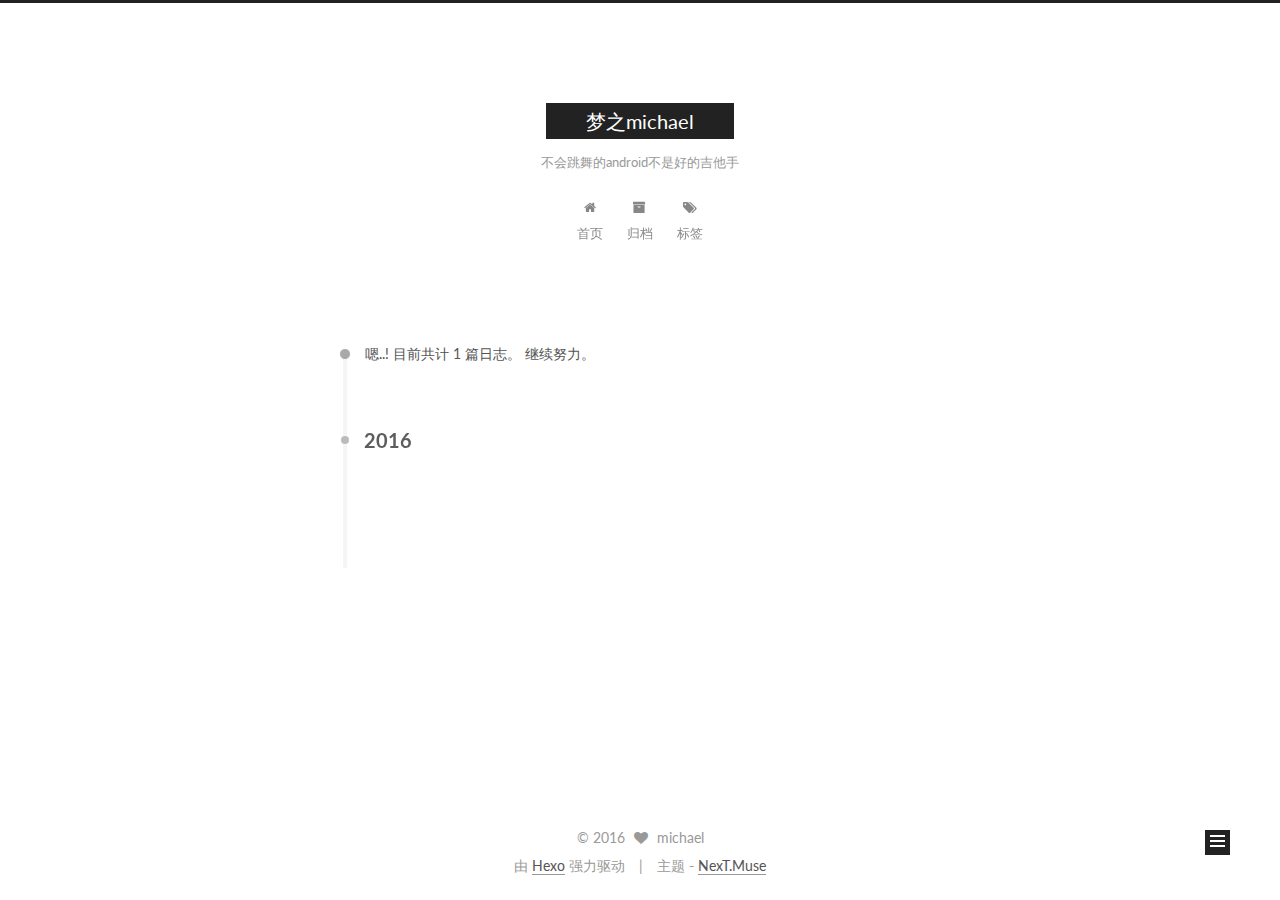
<file: archives/2016/index.html>
<!doctype html>



  


<html class="theme-next muse use-motion">
<head>
  <meta charset="UTF-8"/>
<meta http-equiv="X-UA-Compatible" content="IE=edge,chrome=1" />
<meta name="viewport" content="width=device-width, initial-scale=1, maximum-scale=1"/>



<meta http-equiv="Cache-Control" content="no-transform" />
<meta http-equiv="Cache-Control" content="no-siteapp" />












  
  
  <link href="/vendors/fancybox/source/jquery.fancybox.css?v=2.1.5" rel="stylesheet" type="text/css" />




  
  
  
  

  
    
    
  

  

  

  

  

  
    
    
    <link href="//fonts.googleapis.com/css?family=Lato:300,300italic,400,400italic,700,700italic&subset=latin,latin-ext" rel="stylesheet" type="text/css">
  






<link href="/vendors/font-awesome/css/font-awesome.min.css?v=4.4.0" rel="stylesheet" type="text/css" />

<link href="/css/main.css?v=5.0.1" rel="stylesheet" type="text/css" />


  <meta name="keywords" content="Hexo, NexT" />








  <link rel="shortcut icon" type="image/x-icon" href="/favicon.ico?v=5.0.1" />






<meta property="og:type" content="website">
<meta property="og:title" content="梦之michael">
<meta property="og:url" content="http://hanmichael.github.io/archives/2016/index.html">
<meta property="og:site_name" content="梦之michael">
<meta name="twitter:card" content="summary">
<meta name="twitter:title" content="梦之michael">



<script type="text/javascript" id="hexo.configuration">
  var NexT = window.NexT || {};
  var CONFIG = {
    scheme: 'Muse',
    sidebar: {"position":"left","display":"post"},
    fancybox: true,
    motion: true,
    duoshuo: {
      userId: 0,
      author: '博主'
    }
  };
</script>




  <link rel="canonical" href="http://hanmichael.github.io/archives/2016/"/>

  <title> 归档 | 梦之michael </title>
</head>

<body itemscope itemtype="http://schema.org/WebPage" lang="zh-Hans">

  










  
  
    
  

  <div class="container one-collumn sidebar-position-left  page-archive  ">
    <div class="headband"></div>

    <header id="header" class="header" itemscope itemtype="http://schema.org/WPHeader">
      <div class="header-inner"><div class="site-meta ">
  

  <div class="custom-logo-site-title">
    <a href="/"  class="brand" rel="start">
      <span class="logo-line-before"><i></i></span>
      <span class="site-title">梦之michael</span>
      <span class="logo-line-after"><i></i></span>
    </a>
  </div>
  <p class="site-subtitle">不会跳舞的android不是好的吉他手</p>
</div>

<div class="site-nav-toggle">
  <button>
    <span class="btn-bar"></span>
    <span class="btn-bar"></span>
    <span class="btn-bar"></span>
  </button>
</div>

<nav class="site-nav">
  

  
    <ul id="menu" class="menu">
      
        
        <li class="menu-item menu-item-home">
          <a href="/" rel="section">
            
              <i class="menu-item-icon fa fa-fw fa-home"></i> <br />
            
            首页
          </a>
        </li>
      
        
        <li class="menu-item menu-item-archives">
          <a href="/archives" rel="section">
            
              <i class="menu-item-icon fa fa-fw fa-archive"></i> <br />
            
            归档
          </a>
        </li>
      
        
        <li class="menu-item menu-item-tags">
          <a href="/tags" rel="section">
            
              <i class="menu-item-icon fa fa-fw fa-tags"></i> <br />
            
            标签
          </a>
        </li>
      

      
    </ul>
  

  
</nav>

 </div>
    </header>

    <main id="main" class="main">
      <div class="main-inner">
        <div class="content-wrap">
          <div id="content" class="content">
            

  <section id="posts" class="posts-collapse">
    <span class="archive-move-on"></span>

    <span class="archive-page-counter">
      
      
      
        
      
      嗯..! 目前共计 1 篇日志。 继续努力。
    </span>

    

      
      
      

      
        
        <div class="collection-title">
          <h2 class="archive-year motion-element" id="archive-year-2016">2016</h2>
        </div>
      
      

      

  <article class="post post-type-normal" itemscope itemtype="http://schema.org/Article">
    <header class="post-header">

      <h1 class="post-title">
        
            <a class="post-title-link" href="/2016/07/12/hello-world/" itemprop="url">
              
                <span itemprop="name">Hello World</span>
              
            </a>
        
      </h1>

      <div class="post-meta">
        <time class="post-time" itemprop="dateCreated"
              datetime="2016-07-12T12:05:30+08:00"
              content="2016-07-12" >
          07-12
        </time>
      </div>

    </header>
  </article>



    

  </section>

  



          </div>
          


          

        </div>
        
          
  
  <div class="sidebar-toggle">
    <div class="sidebar-toggle-line-wrap">
      <span class="sidebar-toggle-line sidebar-toggle-line-first"></span>
      <span class="sidebar-toggle-line sidebar-toggle-line-middle"></span>
      <span class="sidebar-toggle-line sidebar-toggle-line-last"></span>
    </div>
  </div>

  <aside id="sidebar" class="sidebar">
    <div class="sidebar-inner">

      

      

      <section class="site-overview sidebar-panel  sidebar-panel-active ">
        <div class="site-author motion-element" itemprop="author" itemscope itemtype="http://schema.org/Person">
          <img class="site-author-image" itemprop="image"
               src="/images/avatar.gif"
               alt="michael" />
          <p class="site-author-name" itemprop="name">michael</p>
          <p class="site-description motion-element" itemprop="description"></p>
        </div>
        <nav class="site-state motion-element">
          <div class="site-state-item site-state-posts">
            <a href="/archives">
              <span class="site-state-item-count">1</span>
              <span class="site-state-item-name">日志</span>
            </a>
          </div>

          

          

        </nav>

        

        <div class="links-of-author motion-element">
          
        </div>

        
        

        
        

      </section>

      

    </div>
  </aside>


        
      </div>
    </main>

    <footer id="footer" class="footer">
      <div class="footer-inner">
        <div class="copyright" >
  
  &copy; 
  <span itemprop="copyrightYear">2016</span>
  <span class="with-love">
    <i class="fa fa-heart"></i>
  </span>
  <span class="author" itemprop="copyrightHolder">michael</span>
</div>

<div class="powered-by">
  由 <a class="theme-link" href="http://hexo.io">Hexo</a> 强力驱动
</div>

<div class="theme-info">
  主题 -
  <a class="theme-link" href="https://github.com/iissnan/hexo-theme-next">
    NexT.Muse
  </a>
</div>

        

        
      </div>
    </footer>

    <div class="back-to-top">
      <i class="fa fa-arrow-up"></i>
    </div>
  </div>

  

<script type="text/javascript">
  if (Object.prototype.toString.call(window.Promise) !== '[object Function]') {
    window.Promise = null;
  }
</script>









  



  
  <script type="text/javascript" src="/vendors/jquery/index.js?v=2.1.3"></script>

  
  <script type="text/javascript" src="/vendors/fastclick/lib/fastclick.min.js?v=1.0.6"></script>

  
  <script type="text/javascript" src="/vendors/jquery_lazyload/jquery.lazyload.js?v=1.9.7"></script>

  
  <script type="text/javascript" src="/vendors/velocity/velocity.min.js?v=1.2.1"></script>

  
  <script type="text/javascript" src="/vendors/velocity/velocity.ui.min.js?v=1.2.1"></script>

  
  <script type="text/javascript" src="/vendors/fancybox/source/jquery.fancybox.pack.js?v=2.1.5"></script>


  


  <script type="text/javascript" src="/js/src/utils.js?v=5.0.1"></script>

  <script type="text/javascript" src="/js/src/motion.js?v=5.0.1"></script>



  
  

  
  
    <script type="text/javascript" id="motion.page.archive">
      $('.archive-year').velocity('transition.slideLeftIn');
    </script>
  


  


  <script type="text/javascript" src="/js/src/bootstrap.js?v=5.0.1"></script>



  



  




  
  

  

  

  

</body>
</html>
</file>
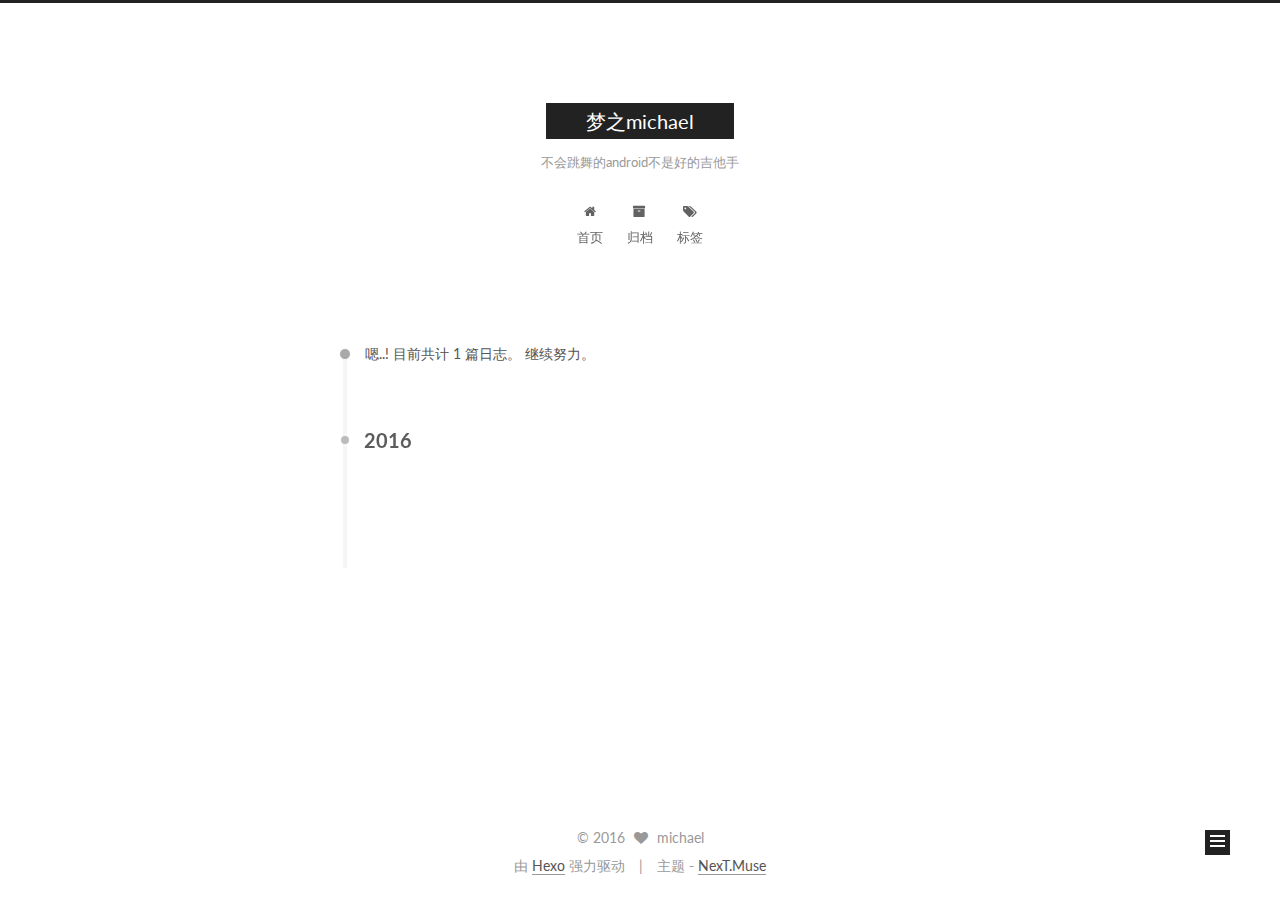
<file: archives/2016/07/index.html>
<!doctype html>



  


<html class="theme-next muse use-motion">
<head>
  <meta charset="UTF-8"/>
<meta http-equiv="X-UA-Compatible" content="IE=edge,chrome=1" />
<meta name="viewport" content="width=device-width, initial-scale=1, maximum-scale=1"/>



<meta http-equiv="Cache-Control" content="no-transform" />
<meta http-equiv="Cache-Control" content="no-siteapp" />












  
  
  <link href="/vendors/fancybox/source/jquery.fancybox.css?v=2.1.5" rel="stylesheet" type="text/css" />




  
  
  
  

  
    
    
  

  

  

  

  

  
    
    
    <link href="//fonts.googleapis.com/css?family=Lato:300,300italic,400,400italic,700,700italic&subset=latin,latin-ext" rel="stylesheet" type="text/css">
  






<link href="/vendors/font-awesome/css/font-awesome.min.css?v=4.4.0" rel="stylesheet" type="text/css" />

<link href="/css/main.css?v=5.0.1" rel="stylesheet" type="text/css" />


  <meta name="keywords" content="Hexo, NexT" />








  <link rel="shortcut icon" type="image/x-icon" href="/favicon.ico?v=5.0.1" />






<meta property="og:type" content="website">
<meta property="og:title" content="梦之michael">
<meta property="og:url" content="http://hanmichael.github.io/archives/2016/07/index.html">
<meta property="og:site_name" content="梦之michael">
<meta name="twitter:card" content="summary">
<meta name="twitter:title" content="梦之michael">



<script type="text/javascript" id="hexo.configuration">
  var NexT = window.NexT || {};
  var CONFIG = {
    scheme: 'Muse',
    sidebar: {"position":"left","display":"post"},
    fancybox: true,
    motion: true,
    duoshuo: {
      userId: 0,
      author: '博主'
    }
  };
</script>




  <link rel="canonical" href="http://hanmichael.github.io/archives/2016/07/"/>

  <title> 归档 | 梦之michael </title>
</head>

<body itemscope itemtype="http://schema.org/WebPage" lang="zh-Hans">

  










  
  
    
  

  <div class="container one-collumn sidebar-position-left  page-archive  ">
    <div class="headband"></div>

    <header id="header" class="header" itemscope itemtype="http://schema.org/WPHeader">
      <div class="header-inner"><div class="site-meta ">
  

  <div class="custom-logo-site-title">
    <a href="/"  class="brand" rel="start">
      <span class="logo-line-before"><i></i></span>
      <span class="site-title">梦之michael</span>
      <span class="logo-line-after"><i></i></span>
    </a>
  </div>
  <p class="site-subtitle">不会跳舞的android不是好的吉他手</p>
</div>

<div class="site-nav-toggle">
  <button>
    <span class="btn-bar"></span>
    <span class="btn-bar"></span>
    <span class="btn-bar"></span>
  </button>
</div>

<nav class="site-nav">
  

  
    <ul id="menu" class="menu">
      
        
        <li class="menu-item menu-item-home">
          <a href="/" rel="section">
            
              <i class="menu-item-icon fa fa-fw fa-home"></i> <br />
            
            首页
          </a>
        </li>
      
        
        <li class="menu-item menu-item-archives">
          <a href="/archives" rel="section">
            
              <i class="menu-item-icon fa fa-fw fa-archive"></i> <br />
            
            归档
          </a>
        </li>
      
        
        <li class="menu-item menu-item-tags">
          <a href="/tags" rel="section">
            
              <i class="menu-item-icon fa fa-fw fa-tags"></i> <br />
            
            标签
          </a>
        </li>
      

      
    </ul>
  

  
</nav>

 </div>
    </header>

    <main id="main" class="main">
      <div class="main-inner">
        <div class="content-wrap">
          <div id="content" class="content">
            

  <section id="posts" class="posts-collapse">
    <span class="archive-move-on"></span>

    <span class="archive-page-counter">
      
      
      
        
      
      嗯..! 目前共计 1 篇日志。 继续努力。
    </span>

    

      
      
      

      
        
        <div class="collection-title">
          <h2 class="archive-year motion-element" id="archive-year-2016">2016</h2>
        </div>
      
      

      

  <article class="post post-type-normal" itemscope itemtype="http://schema.org/Article">
    <header class="post-header">

      <h1 class="post-title">
        
            <a class="post-title-link" href="/2016/07/12/hello-world/" itemprop="url">
              
                <span itemprop="name">Hello World</span>
              
            </a>
        
      </h1>

      <div class="post-meta">
        <time class="post-time" itemprop="dateCreated"
              datetime="2016-07-12T12:05:30+08:00"
              content="2016-07-12" >
          07-12
        </time>
      </div>

    </header>
  </article>



    

  </section>

  



          </div>
          


          

        </div>
        
          
  
  <div class="sidebar-toggle">
    <div class="sidebar-toggle-line-wrap">
      <span class="sidebar-toggle-line sidebar-toggle-line-first"></span>
      <span class="sidebar-toggle-line sidebar-toggle-line-middle"></span>
      <span class="sidebar-toggle-line sidebar-toggle-line-last"></span>
    </div>
  </div>

  <aside id="sidebar" class="sidebar">
    <div class="sidebar-inner">

      

      

      <section class="site-overview sidebar-panel  sidebar-panel-active ">
        <div class="site-author motion-element" itemprop="author" itemscope itemtype="http://schema.org/Person">
          <img class="site-author-image" itemprop="image"
               src="/images/avatar.gif"
               alt="michael" />
          <p class="site-author-name" itemprop="name">michael</p>
          <p class="site-description motion-element" itemprop="description"></p>
        </div>
        <nav class="site-state motion-element">
          <div class="site-state-item site-state-posts">
            <a href="/archives">
              <span class="site-state-item-count">1</span>
              <span class="site-state-item-name">日志</span>
            </a>
          </div>

          

          

        </nav>

        

        <div class="links-of-author motion-element">
          
        </div>

        
        

        
        

      </section>

      

    </div>
  </aside>


        
      </div>
    </main>

    <footer id="footer" class="footer">
      <div class="footer-inner">
        <div class="copyright" >
  
  &copy; 
  <span itemprop="copyrightYear">2016</span>
  <span class="with-love">
    <i class="fa fa-heart"></i>
  </span>
  <span class="author" itemprop="copyrightHolder">michael</span>
</div>

<div class="powered-by">
  由 <a class="theme-link" href="http://hexo.io">Hexo</a> 强力驱动
</div>

<div class="theme-info">
  主题 -
  <a class="theme-link" href="https://github.com/iissnan/hexo-theme-next">
    NexT.Muse
  </a>
</div>

        

        
      </div>
    </footer>

    <div class="back-to-top">
      <i class="fa fa-arrow-up"></i>
    </div>
  </div>

  

<script type="text/javascript">
  if (Object.prototype.toString.call(window.Promise) !== '[object Function]') {
    window.Promise = null;
  }
</script>









  



  
  <script type="text/javascript" src="/vendors/jquery/index.js?v=2.1.3"></script>

  
  <script type="text/javascript" src="/vendors/fastclick/lib/fastclick.min.js?v=1.0.6"></script>

  
  <script type="text/javascript" src="/vendors/jquery_lazyload/jquery.lazyload.js?v=1.9.7"></script>

  
  <script type="text/javascript" src="/vendors/velocity/velocity.min.js?v=1.2.1"></script>

  
  <script type="text/javascript" src="/vendors/velocity/velocity.ui.min.js?v=1.2.1"></script>

  
  <script type="text/javascript" src="/vendors/fancybox/source/jquery.fancybox.pack.js?v=2.1.5"></script>


  


  <script type="text/javascript" src="/js/src/utils.js?v=5.0.1"></script>

  <script type="text/javascript" src="/js/src/motion.js?v=5.0.1"></script>



  
  

  
  
    <script type="text/javascript" id="motion.page.archive">
      $('.archive-year').velocity('transition.slideLeftIn');
    </script>
  


  


  <script type="text/javascript" src="/js/src/bootstrap.js?v=5.0.1"></script>



  



  




  
  

  

  

  

</body>
</html>
</file>
<file: css/main.css>
/* normalize.css v3.0.2 | MIT License | git.io/normalize */
html {
  font-family: sans-serif; /* 1 */
  -ms-text-size-adjust: 100%; /* 2 */
  -webkit-text-size-adjust: 100%; /* 2 */
}
body {
  margin: 0;
}
article,
aside,
details,
figcaption,
figure,
footer,
header,
hgroup,
main,
menu,
nav,
section,
summary {
  display: block;
}
audio,
canvas,
progress,
video {
  display: inline-block; /* 1 */
  vertical-align: baseline; /* 2 */
}
audio:not([controls]) {
  display: none;
  height: 0;
}
[hidden],
template {
  display: none;
}
a {
  background-color: transparent;
}
a:active,
a:hover {
  outline: 0;
}
abbr[title] {
  border-bottom: 1px dotted;
}
b,
strong {
  font-weight: bold;
}
dfn {
  font-style: italic;
}
h1 {
  font-size: 2em;
  margin: 0.67em 0;
}
mark {
  background: #ff0;
  color: #000;
}
small {
  font-size: 80%;
}
sub,
sup {
  font-size: 75%;
  line-height: 0;
  position: relative;
  vertical-align: baseline;
}
sup {
  top: -0.5em;
}
sub {
  bottom: -0.25em;
}
img {
  border: 0;
}
svg:not(:root) {
  overflow: hidden;
}
figure {
  margin: 1em 40px;
}
hr {
  -moz-box-sizing: content-box;
  box-sizing: content-box;
  height: 0;
}
pre {
  overflow: auto;
}
code,
kbd,
pre,
samp {
  font-family: monospace, monospace;
  font-size: 1em;
}
button,
input,
optgroup,
select,
textarea {
  color: inherit; /* 1 */
  font: inherit; /* 2 */
  margin: 0; /* 3 */
}
button {
  overflow: visible;
}
button,
select {
  text-transform: none;
}
button,
html input[type="button"],
input[type="reset"],
input[type="submit"] {
  -webkit-appearance: button; /* 2 */
  cursor: pointer; /* 3 */
}
button[disabled],
html input[disabled] {
  cursor: default;
}
button::-moz-focus-inner,
input::-moz-focus-inner {
  border: 0;
  padding: 0;
}
input {
  line-height: normal;
}
input[type="checkbox"],
input[type="radio"] {
  box-sizing: border-box; /* 1 */
  padding: 0; /* 2 */
}
input[type="number"]::-webkit-inner-spin-button,
input[type="number"]::-webkit-outer-spin-button {
  height: auto;
}
input[type="search"] {
  -webkit-appearance: textfield; /* 1 */
  -moz-box-sizing: content-box;
  -webkit-box-sizing: content-box; /* 2 */
  box-sizing: content-box;
}
input[type="search"]::-webkit-search-cancel-button,
input[type="search"]::-webkit-search-decoration {
  -webkit-appearance: none;
}
fieldset {
  border: 1px solid #c0c0c0;
  margin: 0 2px;
  padding: 0.35em 0.625em 0.75em;
}
legend {
  border: 0; /* 1 */
  padding: 0; /* 2 */
}
textarea {
  overflow: auto;
}
optgroup {
  font-weight: bold;
}
table {
  border-collapse: collapse;
  border-spacing: 0;
}
td,
th {
  padding: 0;
}
::selection {
  background: #262a30;
  color: #fff;
}
body {
  position: relative;
  font-family: 'Lato', "PingFang SC", "Microsoft YaHei", sans-serif;
  font-size: 14px;
  line-height: 2;
  color: #555;
  background: #fff;
}
@media (max-width: 767px) {
  body {
    padding-right: 0 !important;
  }
}
@media (min-width: 768px) and (max-width: 991px) {
  body {
    padding-right: 0 !important;
  }
}
@media (min-width: 1600px) {
  body {
    font-size: 16px;
  }
}
h1,
h2,
h3,
h4,
h5,
h6 {
  margin: 0;
  padding: 0;
  font-weight: bold;
  line-height: 1.5;
  font-family: 'Lato', "PingFang SC", "Microsoft YaHei", sans-serif;
}
h2,
h3,
h4,
h5,
h6 {
  margin: 20px 0 15px;
}
h1 {
  font-size: 22px;
}
@media (max-width: 767px) {
  h1 {
    font-size: 18px;
  }
}
h2 {
  font-size: 20px;
}
@media (max-width: 767px) {
  h2 {
    font-size: 16px;
  }
}
h3 {
  font-size: 18px;
}
@media (max-width: 767px) {
  h3 {
    font-size: 14px;
  }
}
h4 {
  font-size: 16px;
}
@media (max-width: 767px) {
  h4 {
    font-size: 12px;
  }
}
h5 {
  font-size: 14px;
}
@media (max-width: 767px) {
  h5 {
    font-size: 10px;
  }
}
h6 {
  font-size: 12px;
}
@media (max-width: 767px) {
  h6 {
    font-size: 8px;
  }
}
p {
  margin: 0 0 25px 0;
}
a {
  color: #555;
  text-decoration: none;
  border-bottom: 1px solid #999;
  word-wrap: break-word;
}
a:hover {
  color: #222;
  border-bottom-color: #222;
}
ul {
  list-style: none;
}
blockquote {
  margin: 0;
  padding: 0;
}
img {
  display: block;
  margin: auto;
  max-width: 100%;
  height: auto;
}
hr {
  margin: 40px 0;
  height: 3px;
  border: none;
  background-color: #ddd;
  background-image: repeating-linear-gradient(-45deg, #fff, #fff 4px, transparent 4px, transparent 8px);
}
blockquote {
  padding: 0 15px;
  color: #666;
  border-left: 4px solid #ddd;
}
blockquote cite::before {
  content: "-";
  padding: 0 5px;
}
dt {
  font-weight: 700;
}
dd {
  margin: 0;
  padding: 0;
}
.text-left {
  text-align: left;
}
.text-center {
  text-align: center;
}
.text-right {
  text-align: right;
}
.text-justify {
  text-align: justify;
}
.text-nowrap {
  white-space: nowrap;
}
.text-lowercase {
  text-transform: lowercase;
}
.text-uppercase {
  text-transform: uppercase;
}
.text-capitalize {
  text-transform: capitalize;
}
.center-block {
  display: block;
  margin-left: auto;
  margin-right: auto;
}
.clearfix:before,
.clearfix:after {
  content: " ";
  display: table;
}
.clearfix:after {
  clear: both;
}
.pullquote {
  width: 45%;
}
.pullquote.left {
  float: left;
  margin-left: 5px;
  margin-right: 10px;
}
.pullquote.right {
  float: right;
  margin-left: 10px;
  margin-right: 5px;
}
.affix.affix.affix {
  position: fixed;
}
.translation {
  margin-top: -20px;
  font-size: 14px;
  color: #999;
}
.scrollbar-measure {
  width: 100px;
  height: 100px;
  overflow: scroll;
  position: absolute;
  top: -9999px;
}
.use-motion .motion-element {
  opacity: 0;
}
#local-search-input {
  padding: 3px;
  border: none;
  text-indent: 14px;
  border-radius: 0;
  width: 140px;
  outline: none;
  border-bottom: 1px solid #999;
  background: inherit;
  opacity: 0.5;
}
#local-search-input:focus {
  opacity: 1;
}
.search-icon {
  position: absolute;
  top: 9px;
}
table {
  margin: 20px 0;
  width: 100%;
  border-collapse: collapse;
  border-spacing: 0;
  border: 1px solid #ddd;
  font-size: 14px;
  table-layout: fixed;
  word-wrap: break-all;
}
table>tbody>tr:nth-of-type(odd) {
  background-color: #f9f9f9;
}
table>tbody>tr:hover {
  background-color: #f5f5f5;
}
caption,
th,
td {
  padding: 8px;
  text-align: left;
  vertical-align: middle;
  font-weight: normal;
}
th,
td {
  border-bottom: 3px solid #ddd;
  border-right: 1px solid #eee;
}
th {
  padding-bottom: 10px;
  font-weight: 700;
}
td {
  border-bottom-width: 1px;
}
html,
body {
  height: 100%;
}
.container {
  position: relative;
  min-height: 100%;
}
.header-inner {
  margin: 0 auto;
  padding: 100px 0 70px;
  width: 700px;
}
@media (min-width: 1600px) {
  .container .header-inner {
    width: 900px;
  }
}
.main {
  padding-bottom: 150px;
}
.main-inner {
  margin: 0 auto;
  width: 700px;
}
@media (min-width: 1600px) {
  .container .main-inner {
    width: 900px;
  }
}
.footer {
  position: absolute;
  left: 0;
  bottom: 0;
  width: 100%;
  min-height: 50px;
}
.footer-inner {
  box-sizing: border-box;
  margin: 20px auto;
  width: 700px;
}
@media (min-width: 1600px) {
  .container .footer-inner {
    width: 900px;
  }
}
pre,
.highlight {
  overflow: auto;
  margin: 20px 0;
  padding: 15px;
  font-size: 13px;
  color: #4d4d4c;
  background: #f7f7f7;
  line-height: 1.6;
}
pre,
code {
  font-family: consolas, Menlo, "PingFang SC", "Microsoft YaHei", monospace;
}
code {
  padding: 2px 4px;
  word-break: break-all;
  color: #555;
  background: #eee;
  border-radius: 4px;
  font-size: 13px;
}
pre code {
  padding: 0;
  color: #4d4d4c;
  background: none;
  text-shadow: none;
}
.highlight pre {
  border: none;
  margin: 0;
  padding: 1px;
}
.highlight table {
  margin: 0;
  width: auto;
  border: none;
}
.highlight td {
  border: none;
  padding: 0;
}
.highlight figcaption {
  font-size: 1em;
  color: #4d4d4c;
  line-height: 1em;
  margin-bottom: 1em;
}
.highlight figcaption:before,
.highlight figcaption:after {
  content: " ";
  display: table;
}
.highlight figcaption:after {
  clear: both;
}
.highlight figcaption a {
  float: right;
  color: #4d4d4c;
}
.highlight figcaption a:hover {
  border-bottom-color: #4d4d4c;
}
.highlight .gutter pre {
  color: #666;
  text-align: right;
  padding-right: 20px;
}
.highlight .line {
  height: 20px;
}
.gist table {
  width: auto;
}
.gist table td {
  border: none;
}
pre .comment {
  color: #8e908c;
}
pre .variable,
pre .attribute,
pre .tag,
pre .regexp,
pre .ruby .constant,
pre .xml .tag .title,
pre .xml .pi,
pre .xml .doctype,
pre .html .doctype,
pre .css .id,
pre .css .class,
pre .css .pseudo {
  color: #c82829;
}
pre .number,
pre .preprocessor,
pre .built_in,
pre .literal,
pre .params,
pre .constant,
pre .command {
  color: #f5871f;
}
pre .ruby .class .title,
pre .css .rules .attribute,
pre .string,
pre .value,
pre .inheritance,
pre .header,
pre .ruby .symbol,
pre .xml .cdata,
pre .special,
pre .number,
pre .formula {
  color: #718c00;
}
pre .title,
pre .css .hexcolor {
  color: #3e999f;
}
pre .function,
pre .python .decorator,
pre .python .title,
pre .ruby .function .title,
pre .ruby .title .keyword,
pre .perl .sub,
pre .javascript .title,
pre .coffeescript .title {
  color: #4271ae;
}
pre .keyword,
pre .javascript .function {
  color: #8959a8;
}
.full-image.full-image.full-image {
  border: none;
  max-width: 100%;
  width: auto;
  margin: 20px auto;
}
@media (min-width: 992px) {
  .full-image.full-image.full-image {
    max-width: none;
    width: 126%;
    margin: 0 -13%;
  }
}
.blockquote-center,
.page-home .post-type-quote blockquote,
.page-post-detail .post-type-quote blockquote {
  position: relative;
  margin: 40px 0;
  padding: 0;
  border-left: none;
  text-align: center;
}
.blockquote-center::before,
.page-home .post-type-quote blockquote::before,
.page-post-detail .post-type-quote blockquote::before,
.blockquote-center::after,
.page-home .post-type-quote blockquote::after,
.page-post-detail .post-type-quote blockquote::after {
  position: absolute;
  content: ' ';
  display: block;
  width: 100%;
  height: 24px;
  opacity: 0.2;
  background-repeat: no-repeat;
  background-position: 0 -6px;
  background-size: 22px 22px;
}
.blockquote-center::before,
.page-home .post-type-quote blockquote::before,
.page-post-detail .post-type-quote blockquote::before {
  top: -20px;
  background-image: url("../images/quote-l.svg");
  border-top: 1px solid #ccc;
}
.blockquote-center::after,
.page-home .post-type-quote blockquote::after,
.page-post-detail .post-type-quote blockquote::after {
  bottom: -20px;
  background-image: url("../images/quote-r.svg");
  border-bottom: 1px solid #ccc;
  background-position: 100% 8px;
}
.blockquote-center p,
.page-home .post-type-quote blockquote p,
.page-post-detail .post-type-quote blockquote p,
.blockquote-center div,
.page-home .post-type-quote blockquote div,
.page-post-detail .post-type-quote blockquote div {
  text-align: center;
}
.post .post-body .group-picture img {
  box-sizing: border-box;
  padding: 0 3px;
  border: none;
}
.post .group-picture-row {
  overflow: hidden;
  margin-top: 6px;
}
.post .group-picture-row:first-child {
  margin-top: 0;
}
.post .group-picture-column {
  float: left;
}
.page-post-detail .post-body .group-picture-column {
  float: none;
  margin-top: 10px;
  width: auto !important;
}
.page-post-detail .post-body .group-picture-column img {
  margin: 0 auto;
}
.page-archive .group-picture-container {
  overflow: hidden;
}
.page-archive .group-picture-row {
  float: left;
}
.page-archive .group-picture-row:first-child {
  margin-top: 6px;
}
.page-archive .group-picture-column {
  max-width: 150px;
  max-height: 150px;
}
.btn {
  display: inline-block;
  padding: 0 20px;
  font-size: 14px;
  color: #fff;
  background: #222;
  border: 2px solid #222;
  text-decoration: none;
  border-radius: 0;
  transition-property: background-color;
  transition-duration: 0.2s;
  transition-timing-function: ease-in-out;
  transition-delay: 0s;
}
.btn:hover,
.post-more-link .btn:hover {
  border-color: #222;
  color: #222;
  background: #fff;
}
.btn-bar {
  display: block;
  width: 22px;
  height: 2px;
  background: #555;
  border-radius: 1px;
}
.btn-bar+.btn-bar {
  margin-top: 4px;
}
.pagination {
  margin: 120px 0 40px;
  text-align: center;
  border-top: 1px solid #eee;
}
.page-number-basic,
.pagination .prev,
.pagination .next,
.pagination .page-number,
.pagination .space {
  display: inline-block;
  position: relative;
  top: -1px;
  margin: 0 10px;
  padding: 0 10px;
  line-height: 30px;
}
@media (max-width: 767px) {
  .page-number-basic,
  .pagination .prev,
  .pagination .next,
  .pagination .page-number,
  .pagination .space {
    margin: 0 5px;
  }
}
.pagination .prev,
.pagination .next,
.pagination .page-number {
  border-bottom: 0;
  border-top: 1px solid #eee;
  transition-property: border-color;
  transition-duration: 0.2s;
  transition-timing-function: ease-in-out;
  transition-delay: 0s;
}
.pagination .prev:hover,
.pagination .next:hover,
.pagination .page-number:hover {
  border-top-color: #222;
}
.pagination .space {
  padding: 0;
  margin: 0;
}
.pagination .prev {
  margin-left: 0;
}
.pagination .next {
  margin-right: 0;
}
.pagination .page-number.current {
  color: #fff;
  background: #ccc;
  border-top-color: #ccc;
}
@media (max-width: 767px) {
  .pagination {
    border-top: none;
  }
  .pagination .prev,
  .pagination .next,
  .pagination .page-number {
    margin-bottom: 10px;
    border-top: 0;
    border-bottom: 1px solid #eee;
  }
  .pagination .prev:hover,
  .pagination .next:hover,
  .pagination .page-number:hover {
    border-bottom-color: #222;
  }
}
.comments {
  margin: 60px 20px 0;
}
.tag-cloud {
  text-align: center;
}
.tag-cloud a {
  display: inline-block;
  margin: 10px;
}
.back-to-top {
  box-sizing: border-box;
  position: fixed;
  bottom: -100px;
  right: 50px;
  z-index: 1050;
  padding: 0 6px;
  width: 25px;
  background: #222;
  font-size: 12px;
  opacity: 1;
  color: #fff;
  cursor: pointer;
  text-align: center;
  -webkit-transform: translateZ(0);
  transition-property: bottom;
  transition-duration: 0.2s;
  transition-timing-function: ease-in-out;
  transition-delay: 0s;
}
@media (max-width: 767px) {
  .back-to-top {
    display: none;
  }
}
@media (min-width: 768px) and (max-width: 991px) {
  .back-to-top {
    display: none;
  }
}
.back-to-top.back-to-top-on {
  bottom: 19px;
}
.header {
  background: #fff;
}
.header-inner {
  position: relative;
}
.headband {
  height: 3px;
  background: #222;
}
.site-meta {
  margin: 0;
  text-align: center;
}
@media (max-width: 767px) {
  .site-meta {
    text-align: center;
  }
}
.brand {
  position: relative;
  display: inline-block;
  padding: 0 40px;
  color: #fff;
  background: #222;
  border-bottom: none;
}
.brand:hover {
  color: #fff;
}
.logo {
  display: inline-block;
  margin-right: 5px;
  line-height: 36px;
  vertical-align: top;
}
.site-title {
  display: inline-block;
  vertical-align: top;
  line-height: 36px;
  font-size: 20px;
  font-weight: normal;
  font-family: 'Lato', "PingFang SC", "Microsoft YaHei", sans-serif;
}
.site-subtitle {
  margin-top: 10px;
  font-size: 13px;
  color: #999;
}
.use-motion .brand {
  opacity: 0;
}
.use-motion .logo,
.use-motion .site-title,
.use-motion .site-subtitle {
  opacity: 0;
  position: relative;
  top: -10px;
}
.site-nav-toggle {
  display: none;
  position: absolute;
  top: 10px;
  left: 10px;
}
@media (max-width: 767px) {
  .site-nav-toggle {
    display: block;
  }
}
.site-nav-toggle button {
  margin-top: 2px;
  padding: 9px 10px;
  background: transparent;
  border: none;
}
@media (max-width: 767px) {
  .site-nav {
    display: none;
    margin: 0 -10px;
    padding: 0 10px;
    clear: both;
    border-top: 1px solid #ddd;
  }
}
@media (min-width: 768px) and (max-width: 991px) {
  .site-nav {
    display: block !important;
  }
}
@media (min-width: 992px) {
  .site-nav {
    display: block !important;
  }
}
.menu {
  margin-top: 20px;
  padding-left: 0;
  text-align: center;
}
.menu .menu-item {
  display: inline-block;
  margin: 0 10px;
}
@media screen and (max-width: 767px) {
  .menu .menu-item {
    margin-top: 10px;
  }
}
.menu .menu-item a {
  display: block;
  font-size: 13px;
  text-transform: capitalize;
  line-height: inherit;
  border-bottom: 1px solid transparent;
  transition-property: border-color;
  transition-duration: 0.2s;
  transition-timing-function: ease-in-out;
  transition-delay: 0s;
}
.menu .menu-item a:hover {
  border-bottom-color: #222;
}
.menu .menu-item .fa {
  margin-right: 5px;
}
.use-motion .menu-item {
  opacity: 0;
}
.post-body {
  font-family: 'Lato', "PingFang SC", "Microsoft YaHei", sans-serif;
}
@media (max-width: 767px) {
  .post-body {
    word-break: break-word;
  }
}
.post-body .fancybox img {
  display: block !important;
  margin: 0 auto;
  cursor: pointer;
  cursor: zoom-in;
  cursor: -webkit-zoom-in;
}
.post-body .image-caption,
.post-body .figure .caption {
  margin: 10px auto 15px;
  text-align: center;
  font-size: 14px;
  color: #999;
  font-weight: bold;
  line-height: 1;
}
.post-sticky-flag {
  display: inline-block;
  font-size: 16px;
  -ms-transform: rotate(30deg);
  -webkit-transform: rotate(30deg);
  -moz-transform: rotate(30deg);
  -ms-transform: rotate(30deg);
  -o-transform: rotate(30deg);
  transform: rotate(30deg);
}
.posts-expand {
  padding-top: 40px;
}
@media (max-width: 767px) {
  .posts-expand {
    margin: 0 20px;
  }
  .post-body pre,
  .post-body .highlight {
    padding: 10px;
  }
  .post-body pre .gutter pre,
  .post-body .highlight .gutter pre {
    padding-right: 10px;
  }
}
@media (min-width: 992px) {
  .posts-expand .post-body {
    text-align: justify;
  }
}
.posts-expand .post-body h2,
.posts-expand .post-body h3,
.posts-expand .post-body h4,
.posts-expand .post-body h5,
.posts-expand .post-body h6 {
  padding-top: 10px;
}
.posts-expand .post-body h2 .header-anchor,
.posts-expand .post-body h3 .header-anchor,
.posts-expand .post-body h4 .header-anchor,
.posts-expand .post-body h5 .header-anchor,
.posts-expand .post-body h6 .header-anchor {
  float: right;
  margin-left: 10px;
  color: #ccc;
  border-bottom-style: none;
  visibility: hidden;
}
.posts-expand .post-body h2 .header-anchor:hover,
.posts-expand .post-body h3 .header-anchor:hover,
.posts-expand .post-body h4 .header-anchor:hover,
.posts-expand .post-body h5 .header-anchor:hover,
.posts-expand .post-body h6 .header-anchor:hover {
  color: inherit;
}
.posts-expand .post-body h2:hover .header-anchor,
.posts-expand .post-body h3:hover .header-anchor,
.posts-expand .post-body h4:hover .header-anchor,
.posts-expand .post-body h5:hover .header-anchor,
.posts-expand .post-body h6:hover .header-anchor {
  visibility: visible;
}
.posts-expand .post-body ul li {
  list-style: circle;
}
.posts-expand .post-body img {
  box-sizing: border-box;
  margin: auto;
  padding: 3px;
  border: 1px solid #ddd;
}
.posts-expand .fancybox img {
  margin: 0 auto;
}
@media (max-width: 767px) {
  .posts-collapse {
    margin: 0 20px;
  }
  .posts-collapse .post-title,
  .posts-collapse .post-meta {
    display: block;
    width: auto;
    text-align: left;
  }
}
.posts-collapse {
  position: relative;
  z-index: 1010;
  margin-left: 55px;
}
.posts-collapse::after {
  content: " ";
  position: absolute;
  top: 20px;
  left: 0;
  margin-left: -2px;
  width: 4px;
  height: 100%;
  background: #f5f5f5;
  z-index: -1;
}
@media (max-width: 767px) {
  .posts-collapse {
    margin: 0 20px;
  }
}
.posts-collapse .collection-title {
  position: relative;
  margin: 60px 0;
}
.posts-collapse .collection-title h2 {
  margin-left: 20px;
}
.posts-collapse .collection-title small {
  color: #bbb;
}
.posts-collapse .collection-title::before {
  content: " ";
  position: absolute;
  left: 0;
  top: 50%;
  margin-left: -4px;
  margin-top: -4px;
  width: 8px;
  height: 8px;
  background: #bbb;
  border-radius: 50%;
}
.posts-collapse .post {
  margin: 30px 0;
}
.posts-collapse .post-header {
  position: relative;
  transition-duration: 0.2s;
  transition-timing-function: ease-in-out;
  transition-delay: 0s;
  transition-property: border;
  border-bottom: 1px dashed #ccc;
}
.posts-collapse .post-header::before {
  content: " ";
  position: absolute;
  left: 0;
  top: 12px;
  width: 6px;
  height: 6px;
  margin-left: -4px;
  background: #bbb;
  border-radius: 50%;
  border: 1px solid #fff;
  transition-duration: 0.2s;
  transition-timing-function: ease-in-out;
  transition-delay: 0s;
  transition-property: background;
}
.posts-collapse .post-header:hover {
  border-bottom-color: #666;
}
.posts-collapse .post-header:hover::before {
  background: #222;
}
.posts-collapse .post-meta {
  position: absolute;
  font-size: 12px;
  left: 20px;
  top: 5px;
}
.posts-collapse .post-comments-count {
  display: none;
}
.posts-collapse .post-title {
  margin-left: 60px;
  font-size: 16px;
  font-weight: normal;
  line-height: inherit;
}
.posts-collapse .post-title::after {
  margin-left: 3px;
  opacity: 0.6;
}
.posts-collapse .post-title a {
  color: #666;
  border-bottom: none;
}
.page-home .post-type-quote .post-header,
.page-post-detail .post-type-quote .post-header,
.page-home .post-type-quote .post-tags,
.page-post-detail .post-type-quote .post-tags {
  display: none;
}
.posts-expand .post-title {
  font-size: 26px;
  text-align: center;
  word-break: break-word;
  font-weight: 400;
}
@media (max-width: 767px) {
  .posts-expand .post-title {
    font-size: 22px;
  }
}
.posts-expand .post-title-link {
  display: inline-block;
  position: relative;
  color: #555;
  border-bottom: none;
  line-height: 1.2;
  vertical-align: top;
}
.posts-expand .post-title-link::before {
  content: "";
  position: absolute;
  width: 100%;
  height: 2px;
  bottom: 0;
  left: 0;
  background-color: #000;
  visibility: hidden;
  -webkit-transform: scaleX(0);
  -moz-transform: scaleX(0);
  -ms-transform: scaleX(0);
  -o-transform: scaleX(0);
  transform: scaleX(0);
  transition-duration: 0.2s;
  transition-timing-function: ease-in-out;
  transition-delay: 0s;
}
.posts-expand .post-title-link:hover::before {
  visibility: visible;
  -webkit-transform: scaleX(1);
  -moz-transform: scaleX(1);
  -ms-transform: scaleX(1);
  -o-transform: scaleX(1);
  transform: scaleX(1);
}
.posts-expand .post-title-link .fa {
  font-size: 16px;
}
.posts-expand .post-meta {
  margin: 3px 0 60px 0;
  color: #999;
  font-family: 'Lato', "PingFang SC", "Microsoft YaHei", sans-serif;
  font-size: 12px;
  text-align: center;
}
.posts-expand .post-meta .post-category-list {
  display: inline-block;
  margin: 0;
  padding: 3px;
}
.posts-expand .post-meta .post-category-list-link {
  color: #999;
}
.post-meta-item-icon {
  display: none;
  margin-right: 3px;
}
@media (min-width: 768px) and (max-width: 991px) {
  .post-meta-item-icon {
    display: inline-block;
  }
}
@media (max-width: 767px) {
  .post-meta-item-icon {
    display: inline-block;
  }
}
@media (min-width: 768px) and (max-width: 991px) {
  .post-meta-item-text {
    display: none;
  }
}
@media (max-width: 767px) {
  .post-meta-item-text {
    display: none;
  }
}
@media (max-width: 767px) {
  .posts-expand .post-comments-count {
    display: none;
  }
}
.post-more-link {
  margin-top: 50px;
}
.post-more-link .btn {
  color: #fff;
  font-size: 14px;
  background: #222;
  border-radius: 0;
  line-height: 2;
}
.posts-expand .post-tags {
  margin-top: 40px;
  text-align: center;
}
.posts-expand .post-tags a {
  display: inline-block;
  margin-right: 10px;
  font-size: 13px;
}
.post-nav {
  overflow: hidden;
  margin-top: 60px;
  padding: 10px;
  white-space: nowrap;
  border-top: 1px solid #eee;
}
.post-nav-item {
  display: inline-block;
  width: 50%;
  white-space: normal;
}
.post-nav-item a {
  position: relative;
  display: inline-block;
  line-height: 25px;
  font-size: 14px;
  color: #555;
  border-bottom: none;
}
.post-nav-item a:hover {
  color: #222;
  border-bottom: none;
}
.post-nav-item a:active {
  top: 2px;
}
.post-nav-item a i {
  font-size: 12px;
}
.post-nav-prev {
  text-align: right;
}
.posts-expand .post-eof {
  display: block;
  margin: 80px auto 60px;
  width: 8%;
  height: 1px;
  background: #ccc;
  text-align: center;
}
.post:last-child .post-eof.post-eof.post-eof {
  display: none;
}
.post-gallery {
  display: table;
  table-layout: fixed;
  width: 100%;
  border-collapse: separate;
}
.post-gallery-row {
  display: table-row;
}
.post-gallery .post-gallery-img {
  display: table-cell;
  text-align: center;
  vertical-align: middle;
  border: none;
}
.post-gallery .post-gallery-img img {
  max-width: 100%;
  max-height: 100%;
  border: none;
}
.fancybox-close,
.fancybox-close:hover {
  border: none;
}
.sidebar {
  position: fixed;
  right: 0;
  top: 0;
  bottom: 0;
  width: 0;
  z-index: 1040;
  box-shadow: inset 0 2px 6px #000;
  background: #222;
  -webkit-transform: translateZ(0);
}
.sidebar a {
  color: #999;
  border-bottom-color: #555;
}
.sidebar a:hover {
  color: #eee;
}
@media (min-width: 768px) and (max-width: 991px) {
  .sidebar {
    display: none !important;
  }
}
@media (max-width: 767px) {
  .sidebar {
    display: none !important;
  }
}
.sidebar-inner {
  position: relative;
  padding: 20px 10px;
  color: #999;
  text-align: center;
}
.sidebar-toggle {
  position: fixed;
  right: 50px;
  bottom: 45px;
  width: 15px;
  height: 15px;
  padding: 5px;
  background: #222;
  line-height: 0;
  z-index: 1050;
  cursor: pointer;
  -webkit-transform: translateZ(0);
}
@media (min-width: 768px) and (max-width: 991px) {
  .sidebar-toggle {
    display: none;
  }
}
@media (max-width: 767px) {
  .sidebar-toggle {
    display: none;
  }
}
.sidebar-toggle-line {
  position: relative;
  display: inline-block;
  vertical-align: top;
  height: 2px;
  width: 100%;
  background: #fff;
  margin-top: 3px;
}
.sidebar-toggle-line:first-child {
  margin-top: 0;
}
.site-author-image {
  display: block;
  margin: 0 auto;
  padding: 2px;
  max-width: 96px;
  height: auto;
  border: 2px solid #333;
}
.site-author-name {
  margin: 5px 0 0;
  text-align: center;
  color: #f5f5f5;
  font-weight: normal;
}
.site-description {
  margin-top: 5px;
  text-align: center;
  font-size: 14px;
  color: #999;
}
.site-state {
  overflow: hidden;
  line-height: 1.4;
  white-space: nowrap;
  text-align: center;
}
.site-state-item {
  display: inline-block;
  padding: 0 15px;
  border-left: 1px solid #333;
}
.site-state-item:first-child {
  border-left: none;
}
.site-state-item a {
  border-bottom: none;
}
.site-state-item-count {
  display: block;
  text-align: center;
  color: inherit;
  font-weight: 600;
  font-size: 18px;
}
.site-state-item-name {
  font-size: 13px;
  color: inherit;
}
.feed-link {
  margin-top: 20px;
}
.feed-link a {
  display: inline-block;
  padding: 0 15px;
  color: #fc6423;
  border: 1px solid #fc6423;
  border-radius: 4px;
}
.feed-link a i {
  color: #fc6423;
  font-size: 14px;
}
.feed-link a:hover {
  color: #fff;
  background: #fc6423;
}
.feed-link a:hover i {
  color: #fff;
}
.links-of-author {
  margin-top: 20px;
}
.links-of-author a {
  display: inline-block;
  vertical-align: middle;
  margin-right: 10px;
  margin-bottom: 10px;
  border-bottom-color: #555;
  font-size: 13px;
}
.links-of-author a:before {
  display: inline-block;
  vertical-align: middle;
  margin-right: 3px;
  content: " ";
  width: 4px;
  height: 4px;
  border-radius: 50%;
  background: #ffeeed;
}
.links-of-blogroll {
  font-size: 13px;
}
.links-of-blogroll-title {
  margin-top: 20px;
  font-size: 14px;
  font-weight: 600;
}
.links-of-blogroll-list {
  margin: 0;
  padding: 0;
}
.links-of-blogroll-item {
  padding: 2px 10px;
}
.sidebar-nav {
  margin: 0 0 20px;
  padding-left: 0;
}
.sidebar-nav li {
  display: inline-block;
  cursor: pointer;
  border-bottom: 1px solid transparent;
  font-size: 14px;
  color: #555;
}
.sidebar-nav li:hover {
  color: #f5f5f5;
}
.page-post-detail .sidebar-nav-toc {
  padding: 0 5px;
}
.page-post-detail .sidebar-nav-overview {
  margin-left: 10px;
}
.sidebar-nav .sidebar-nav-active {
  color: #87daff;
  border-bottom-color: #87daff;
}
.sidebar-nav .sidebar-nav-active:hover {
  color: #87daff;
}
.sidebar-panel {
  display: none;
}
.sidebar-panel-active {
  display: block;
}
.post-toc-empty {
  font-size: 14px;
  color: #666;
}
.post-toc-wrap {
  overflow: hidden;
}
.post-toc {
  overflow: auto;
}
.post-toc ol {
  margin: 0;
  padding: 0 2px 5px 10px;
  text-align: left;
  list-style: none;
  font-size: 14px;
}
.post-toc ol > ol {
  padding-left: 0;
}
.post-toc ol a {
  transition-duration: 0.2s;
  transition-timing-function: ease-in-out;
  transition-delay: 0s;
  transition-property: all;
  color: #999;
  border-bottom-color: #555;
}
.post-toc ol a:hover {
  color: #ccc;
  border-bottom-color: #ccc;
}
.post-toc .nav-item {
  overflow: hidden;
  text-overflow: ellipsis;
  white-space: nowrap;
  line-height: 1.8;
}
.post-toc .nav .nav-child {
  display: none;
}
.post-toc .nav .active > .nav-child {
  display: block;
}
.post-toc .nav .active-current > .nav-child {
  display: block;
}
.post-toc .nav .active-current > .nav-child > .nav-item {
  display: block;
}
.post-toc .nav .active > a {
  color: #87daff;
  border-bottom-color: #87daff;
}
.post-toc .nav .active-current > a {
  color: #87daff;
}
.post-toc .nav .active-current > a:hover {
  color: #87daff;
}
.footer {
  font-size: 14px;
  color: #999;
}
.footer img {
  border: none;
}
.footer-inner {
  text-align: center;
}
.with-love {
  display: inline-block;
  margin: 0 5px;
}
.powered-by,
.theme-info {
  display: inline-block;
}
.powered-by {
  margin-right: 10px;
}
.powered-by::after {
  content: "|";
  padding-left: 10px;
}
.cc-license {
  margin-top: 10px;
  text-align: center;
}
.cc-license .cc-opacity {
  opacity: 0.7;
  border-bottom: none;
}
.cc-license .cc-opacity:hover {
  opacity: 0.9;
}
.cc-license img {
  display: inline-block;
}
.theme-next #ds-thread #ds-reset {
  color: #555;
}
.theme-next #ds-thread #ds-reset .ds-replybox {
  margin-bottom: 30px;
}
.theme-next #ds-thread #ds-reset .ds-replybox .ds-avatar,
.theme-next #ds-reset .ds-avatar img {
  box-shadow: none;
}
.theme-next #ds-thread #ds-reset .ds-textarea-wrapper {
  border-color: #c7d4e1;
  background: none;
  border-top-right-radius: 3px;
  border-top-left-radius: 3px;
}
.theme-next #ds-thread #ds-reset .ds-textarea-wrapper textarea {
  height: 60px;
}
.theme-next #ds-reset .ds-rounded-top {
  border-radius: 0;
}
.theme-next #ds-thread #ds-reset .ds-post-toolbar {
  box-sizing: border-box;
  border: 1px solid #c7d4e1;
  background: #f6f8fa;
}
.theme-next #ds-thread #ds-reset .ds-post-options {
  height: 40px;
  border: none;
  background: none;
}
.theme-next #ds-thread #ds-reset .ds-toolbar-buttons {
  top: 11px;
}
.theme-next #ds-thread #ds-reset .ds-sync {
  top: 5px;
}
.theme-next #ds-thread #ds-reset .ds-post-button {
  top: 4px;
  right: 5px;
  width: 90px;
  height: 30px;
  border: 1px solid #c5ced7;
  border-radius: 3px;
  background-image: linear-gradient(#fbfbfc, #f5f7f9);
  color: #60676d;
}
.theme-next #ds-thread #ds-reset .ds-post-button:hover {
  background-position: 0 -30px;
  color: #60676d;
}
.theme-next #ds-thread #ds-reset .ds-comments-info {
  padding: 10px 0;
}
.theme-next #ds-thread #ds-reset .ds-sort {
  display: none;
}
.theme-next #ds-thread #ds-reset li.ds-tab a.ds-current {
  border: none;
  background: #f6f8fa;
  color: #60676d;
}
.theme-next #ds-thread #ds-reset li.ds-tab a.ds-current:hover {
  background-color: #e9f0f7;
  color: #60676d;
}
.theme-next #ds-thread #ds-reset li.ds-tab a {
  border-radius: 2px;
  padding: 5px;
}
.theme-next #ds-thread #ds-reset .ds-login-buttons p {
  color: #999;
  line-height: 36px;
}
.theme-next #ds-thread #ds-reset .ds-login-buttons .ds-service-list li {
  height: 28px;
}
.theme-next #ds-thread #ds-reset .ds-service-list a {
  background: none;
  padding: 5px;
  border: 1px solid;
  border-radius: 3px;
  text-align: center;
}
.theme-next #ds-thread #ds-reset .ds-service-list a:hover {
  color: #fff;
  background: #666;
}
.theme-next #ds-thread #ds-reset .ds-service-list .ds-weibo {
  color: #fc9b00;
  border-color: #fc9b00;
}
.theme-next #ds-thread #ds-reset .ds-service-list .ds-weibo:hover {
  background: #fc9b00;
}
.theme-next #ds-thread #ds-reset .ds-service-list .ds-qq {
  color: #60a3ec;
  border-color: #60a3ec;
}
.theme-next #ds-thread #ds-reset .ds-service-list .ds-qq:hover {
  background: #60a3ec;
}
.theme-next #ds-thread #ds-reset .ds-service-list .ds-renren {
  color: #2e7ac4;
  border-color: #2e7ac4;
}
.theme-next #ds-thread #ds-reset .ds-service-list .ds-renren:hover {
  background: #2e7ac4;
}
.theme-next #ds-thread #ds-reset .ds-service-list .ds-douban {
  color: #37994c;
  border-color: #37994c;
}
.theme-next #ds-thread #ds-reset .ds-service-list .ds-douban:hover {
  background: #37994c;
}
.theme-next #ds-thread #ds-reset .ds-service-list .ds-kaixin {
  color: #fef20d;
  border-color: #fef20d;
}
.theme-next #ds-thread #ds-reset .ds-service-list .ds-kaixin:hover {
  background: #fef20d;
}
.theme-next #ds-thread #ds-reset .ds-service-list .ds-netease {
  color: #f00;
  border-color: #f00;
}
.theme-next #ds-thread #ds-reset .ds-service-list .ds-netease:hover {
  background: #f00;
}
.theme-next #ds-thread #ds-reset .ds-service-list .ds-sohu {
  color: #ffcb05;
  border-color: #ffcb05;
}
.theme-next #ds-thread #ds-reset .ds-service-list .ds-sohu:hover {
  background: #ffcb05;
}
.theme-next #ds-thread #ds-reset .ds-service-list .ds-baidu {
  color: #2831e0;
  border-color: #2831e0;
}
.theme-next #ds-thread #ds-reset .ds-service-list .ds-baidu:hover {
  background: #2831e0;
}
.theme-next #ds-thread #ds-reset .ds-service-list .ds-google {
  color: #166bec;
  border-color: #166bec;
}
.theme-next #ds-thread #ds-reset .ds-service-list .ds-google:hover {
  background: #166bec;
}
.theme-next #ds-thread #ds-reset .ds-service-list .ds-weixin {
  color: #00ce0d;
  border-color: #00ce0d;
}
.theme-next #ds-thread #ds-reset .ds-service-list .ds-weixin:hover {
  background: #00ce0d;
}
.theme-next #ds-thread #ds-reset .ds-service-list .ds-more-services {
  border: none;
}
.theme-next #ds-thread #ds-reset .ds-service-list .ds-more-services:hover {
  background: none;
}
.theme-next #ds-reset .duoshuo-ua-admin {
  display: inline-block;
  color: #f00;
}
.theme-next #ds-reset .duoshuo-ua-platform,
.theme-next #ds-reset .duoshuo-ua-browser {
  color: #ccc;
}
.theme-next #ds-reset .duoshuo-ua-platform .fa,
.theme-next #ds-reset .duoshuo-ua-browser .fa {
  display: inline-block;
  margin-right: 3px;
}
.theme-next #ds-reset .duoshuo-ua-separator {
  display: inline-block;
  margin-left: 5px;
}
.theme-next .this_ua {
  background-color: #ccc !important;
  border-radius: 4px;
  padding: 0 5px !important;
  margin: 1px 1px !important;
  border: 1px solid #bbb !important;
  color: #fff;
  display: inline-block !important;
}
.theme-next .this_ua.admin {
  background-color: #d9534f !important;
  border-color: #d9534f !important;
}
.theme-next .this_ua.platform.iOS,
.theme-next .this_ua.platform.Mac,
.theme-next .this_ua.platform.Windows {
  background-color: #39b3d7 !important;
  border-color: #46b8da !important;
}
.theme-next .this_ua.platform.Linux {
  background-color: #3a3a3a !important;
  border-color: #1f1f1f !important;
}
.theme-next .this_ua.platform.Android {
  background-color: #00c47d !important;
  border-color: #01b171 !important;
}
.theme-next .this_ua.browser.Mobile,
.theme-next .this_ua.browser.Chrome {
  background-color: #5cb85c !important;
  border-color: #4cae4c !important;
}
.theme-next .this_ua.browser.Firefox {
  background-color: #f0ad4e !important;
  border-color: #eea236 !important;
}
.theme-next .this_ua.browser.Maxthon,
.theme-next .this_ua.browser.IE {
  background-color: #428bca !important;
  border-color: #357ebd !important;
}
.theme-next .this_ua.browser.baidu,
.theme-next .this_ua.browser.UCBrowser,
.theme-next .this_ua.browser.Opera {
  background-color: #d9534f !important;
  border-color: #d43f3a !important;
}
.theme-next .this_ua.browser.Android,
.theme-next .this_ua.browser.QQBrowser {
  background-color: #78ace9 !important;
  border-color: #4cae4c !important;
}
.post-spread {
  margin-top: 20px;
  text-align: center;
}
.jiathis_style {
  display: inline-block;
}
.jiathis_style a {
  border: none;
}
.post-spread {
  margin-top: 20px;
  text-align: center;
}
.bdshare-slide-button-box a {
  border: none;
}
.bdsharebuttonbox {
  display: inline-block;
}
.bdsharebuttonbox a {
  border: none;
}
ul.search-result-list {
  padding-left: 0px;
  margin: 0px 5px 0px 8px;
}
p.search-result {
  border-bottom: 1px dashed #ccc;
  padding: 5px 0;
}
a.search-result-title {
  font-weight: bold;
}
a.search-result {
  border-bottom: transparent;
  display: block;
  white-space: nowrap;
  overflow: hidden;
  text-overflow: ellipsis;
}
.search-keyword {
  border-bottom: 1px dashed #4088b8;
  font-weight: bold;
}
#local-search-result {
  height: 90%;
  overflow: auto;
}
.popup {
  display: none;
  position: fixed;
  top: 10%;
  left: 50%;
  width: 700px;
  height: 80%;
  margin-left: -350px;
  padding: 3px 0 0 10px;
  background: #fff;
  color: #333;
  z-index: 9999;
  border-radius: 5px;
}
@media (max-width: 767px) {
  .popup {
    padding: 3px;
    top: 0;
    left: 0;
    margin: 0;
    width: 100%;
    height: 100%;
    border-radius: 0px;
  }
}
.popoverlay {
  position: fixed;
  width: 100%;
  height: 100%;
  top: 0px;
  left: 0px;
  z-index: 2080;
  background-color: rgba(0,0,0,0.3);
}
#local-search-input {
  margin-bottom: 10px;
  width: 50%;
}
.popup-btn-close {
  position: absolute;
  top: 6px;
  right: 14px;
  color: #4ebd79;
  font-size: 14px;
  font-weight: bold;
  text-transform: uppercase;
  cursor: pointer;
}
#no-result {
  position: absolute;
  left: 44%;
  top: 42%;
  color: #ccc;
}
.site-uv,
.site-pv,
.page-pv {
  display: inline-block;
}
.site-uv .busuanzi-value,
.site-pv .busuanzi-value,
.page-pv .busuanzi-value {
  margin: 0 5px;
}
.site-uv {
  margin-right: 10px;
}
.site-uv::after {
  content: "|";
  padding-left: 10px;
}
.use-motion .post {
  opacity: 0;
}
.page-archive .archive-page-counter {
  position: relative;
  top: 3px;
  left: 20px;
}
@media (max-width: 767px) {
  .page-archive .archive-page-counter {
    top: 5px;
  }
}
.page-archive .posts-collapse .archive-move-on {
  position: absolute;
  top: 11px;
  left: 0;
  margin-left: -6px;
  width: 10px;
  height: 10px;
  opacity: 0.5;
  background: #555;
  border: 1px solid #fff;
  border-radius: 50%;
}
.category-all-page .category-all-title {
  text-align: center;
}
.category-all-page .category-all {
  margin-top: 20px;
}
.category-all-page .category-list {
  margin: 0;
  padding: 0;
  list-style: none;
}
.category-all-page .category-list-item {
  margin: 5px 10px;
}
.category-all-page .category-list-count {
  color: #bbb;
}
.category-all-page .category-list-count:before {
  display: inline;
  content: " (";
}
.category-all-page .category-list-count:after {
  display: inline;
  content: ") ";
}
.category-all-page .category-list-child {
  padding-left: 10px;
}
.page-post-detail .sidebar-toggle-line {
  background: #87daff;
}
.page-post-detail .comments {
  overflow: hidden;
}
@media (max-width: 767px) {
  .header-inner,
  .container .main-inner,
  .footer-inner {
    width: auto;
  }
}
.custom-logo .site-meta-headline {
  text-align: center;
}
.custom-logo .brand {
  background: none;
}
.custom-logo .site-title {
  margin: 10px auto 0;
  font-size: 24px;
  color: #222;
}
.custom-logo .site-title a {
  border: none;
}
.custom-logo-image {
  margin: 0 auto;
  padding: 5px;
  max-width: 150px;
  background: #fff;
}
@media (max-width: 767px) {
  .site-nav {
    position: absolute;
    left: 0;
    top: 52px;
    margin: 0;
    width: 100%;
    padding: 0;
    background: #fff;
    border-bottom: 1px solid #ddd;
  }
}
@media (max-width: 767px) {
  .menu {
    text-align: left;
  }
}
@media (max-width: 767px) {
  .menu .menu-item {
    display: block;
    margin: 0 10px;
    vertical-align: top;
  }
}
@media (max-width: 767px) {
  .menu .menu-item br {
    display: none;
  }
}
@media (max-width: 767px) {
  .menu .menu-item a {
    padding: 5px 10px;
  }
}
.menu .menu-item .fa {
  margin-right: 0;
}
.site-search form {
  display: none;
}
.links-of-blogroll-inline .links-of-blogroll-item {
  display: inline-block;
}
</file>
